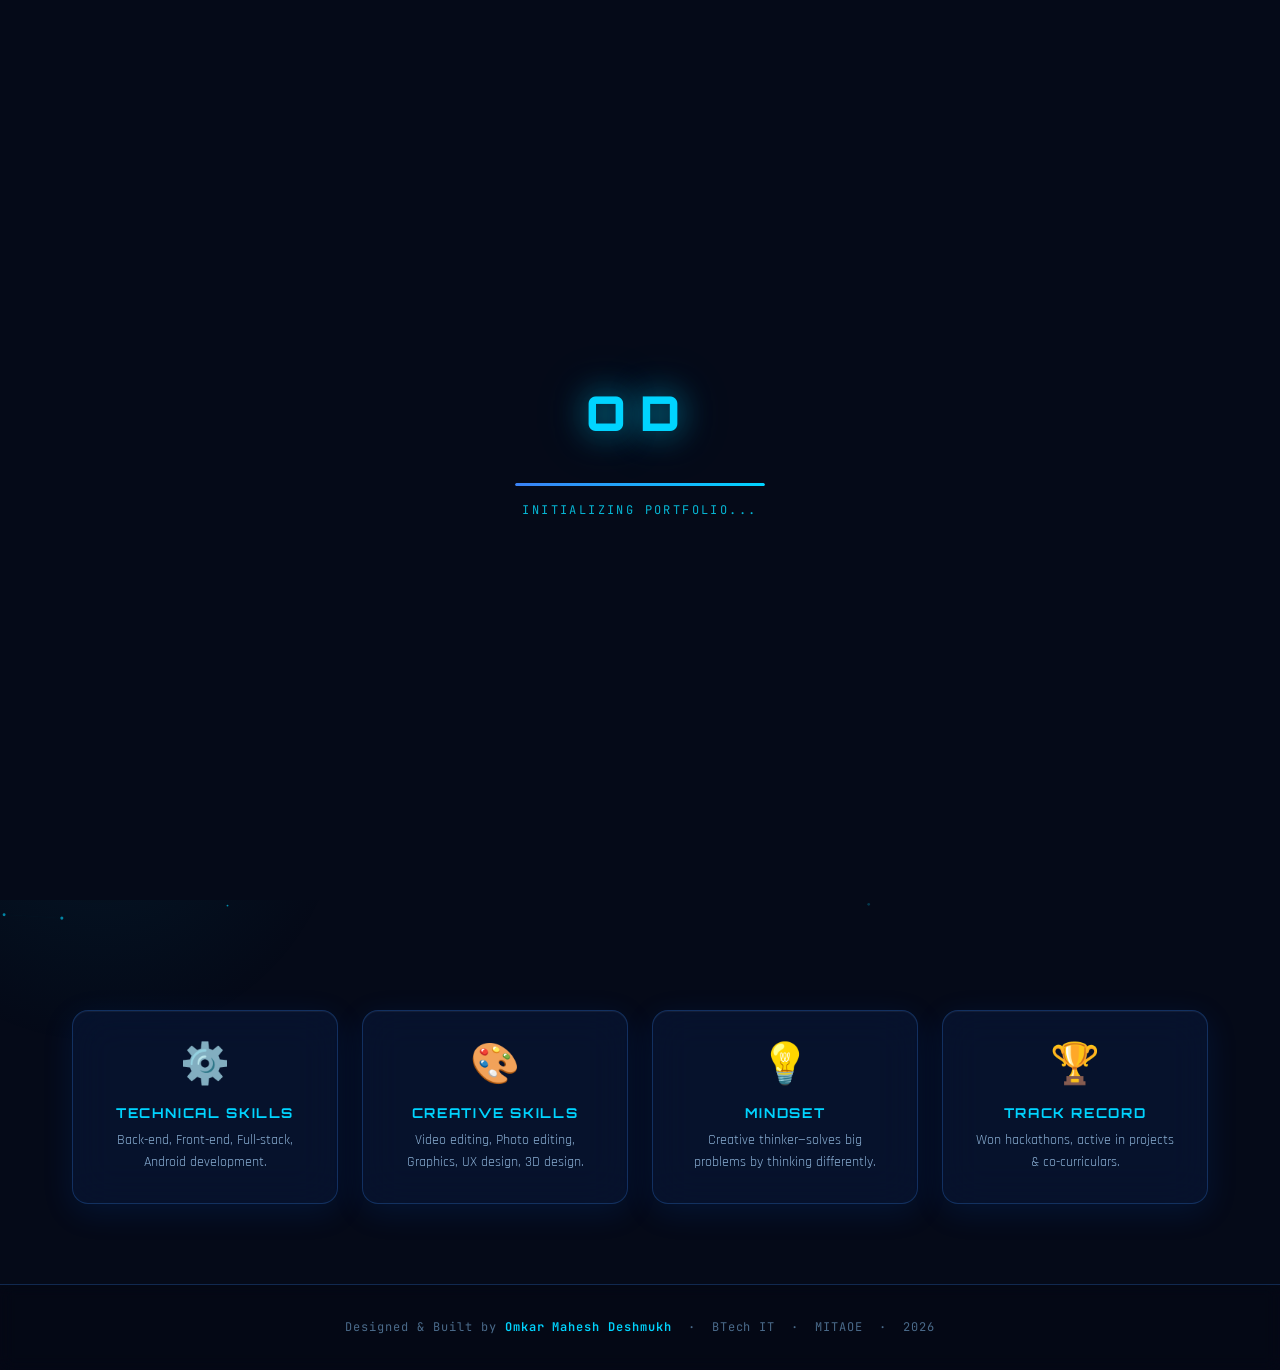
<file: index.html>
<!DOCTYPE html>
<html lang="en">
<head>
  <!--
    — HOME PAGE
    Author: Omkar Mahesh Deshmukh | BTech IT | MITAOE
  -->
  <meta charset="UTF-8" />
  <meta name="viewport" content="width=device-width, initial-scale=1.0" />
  <title>Omkar Deshmukh | Portfolio</title>
  <link rel="stylesheet" href="style.css" />

  <!-- Fonts via Google Fonts CDN -->
  <link rel="preconnect" href="https://fonts.googleapis.com" />
  <link rel="preconnect" href="https://fonts.gstatic.com" crossorigin />
  <link href="https://fonts.googleapis.com/css2?family=Orbitron:wght@400;600;700;900&family=Rajdhani:wght@300;400;500;600;700&family=JetBrains+Mono:wght@300;400;500&display=swap" rel="stylesheet" />

  <style>
    /* Home-specific: particles canvas behind hero */
    #particles-canvas {
      position: absolute;
      inset: 0;
      width: 100%;
      height: 100%;
      z-index: 0;
      pointer-events: none;
    }
    .hero > * { position: relative; z-index: 1; }

    /* Keep footer text readable on mobile and desktop */
    footer p {
      line-height: 1.8;
      padding: 0 1rem;
      text-align: center;
      overflow-wrap: anywhere;
    }
  </style>
</head>
<body>

  <!-- ===== LOADING SCREEN ===== -->
  <div id="loading-screen">
    <div class="loader-logo">OD</div>
    <div class="loader-bar-wrap">
      <div class="loader-bar"></div>
    </div>
    <div class="loader-text">INITIALIZING PORTFOLIO...</div>
  </div>

  <!-- ===== PROGRESS BAR ===== -->
  <div id="progress-bar"></div>

  <!-- ===== BACKGROUND EFFECTS ===== -->
  <div class="bg-grid"></div>
  <div class="bg-glow-1"></div>
  <div class="bg-glow-2"></div>

  <!-- ===== NAVIGATION ===== -->
  <nav>
    <a href="index.html" class="nav-logo">OD.</a>

    <ul class="nav-links">
      <li><a href="index.html" class="active">HOME</a></li>
      <li><a href="about.html">ABOUT</a></li>
      <li><a href="skills.html">SKILLS</a></li>
      <li><a href="projects.html">MY WORKS</a></li>
      <li><a href="achievements.html">AWARDS</a></li>
      <li><a href="contact.html">CONTACT</a></li>
    </ul>

    <button class="theme-toggle" onclick="toggleTheme()" aria-label="Toggle theme">
      <span id="theme-icon">🌙</span>
    </button>

    <!-- Mobile hamburger -->
    <div class="hamburger" id="hamburger" aria-label="Menu">
      <span></span><span></span><span></span>
    </div>
  </nav>

  <!-- Mobile nav menu -->
  <div class="mobile-nav" id="mobile-nav">
    <a href="index.html" class="active">HOME</a>
    <a href="about.html">ABOUT</a>
    <a href="skills.html">SKILLS</a>
    <a href="projects.html">MY WORKS</a>
    <a href="achievements.html">AWARDS & ACHIEVEMENTS</a>
    <a href="contact.html">CONTACT</a>
  </div>

  <!-- ===== MAIN CONTENT ===== -->
  <main>
    <!-- HERO SECTION -->
    <section class="hero">
      <!-- Particle canvas background -->
      <canvas id="particles-canvas"></canvas>

      <!-- Badge -->
      <span class="hero-tag">🎓 SECOND YEAR BTECH — MITAOE</span>

      <!-- Name -->
      <h1 class="hero-name">
        <span class="highlight">Omkar</span> Mahesh<br>Deshmukh
      </h1>

      <!-- Title -->
      <p class="hero-title">Second Year BTech Student<br />Aspiring Developer</p>
      <p class="hero-tagline">// Building tomorrow's tech with creativity and code.</p>

      <!-- 3D Floating PORTFOLIO text -->
      <div class="portfolio-3d" aria-label="Portfolio">
        <div class="portfolio-3d-text" id="portfolio-3d-text">
          <!-- Letters injected by JS below -->
        </div>
        <div style="font-family:var(--font-mono);font-size:0.65rem;color:var(--text-muted);text-align:center;letter-spacing:0.3em;margin-top:0.5rem;">
          ✦ PORTFOLIO ✦
        </div>
      </div>

      <!-- CTA Buttons -->
      <div class="hero-cta">
        <a href="projects.html" class="btn btn-primary">🚀 VIEW PROJECTS</a>
        <a href="contact.html" class="btn btn-outline">📬 GET IN TOUCH</a>
        <a href="about.html" class="btn btn-outline">👤 ABOUT ME</a>
      </div>

      <!-- Stats -->
      <div class="hero-stats">
        <div class="stat-item">
          <span class="stat-number" data-target="7" data-suffix="+">0+</span>
          <span class="stat-label">SKILLS</span>
        </div>
        <div class="stat-item">
          <span class="stat-number" data-target="10" data-suffix="+">0+</span>
          <span class="stat-label">MY WORKS</span>
        </div>
        <div class="stat-item">
          <span class="stat-number" data-target="9" data-suffix="+">0+</span>
          <span class="stat-label">AWARDS & ACHIEVEMENTS</span>
        </div>
        <div class="stat-item">
          <span class="stat-number" data-target="2" data-suffix="nd">2nd</span>
          <span class="stat-label">YEAR</span>
        </div>
      </div>

      <!-- Scroll hint -->
      <div class="scroll-hint">
        <div class="scroll-mouse"></div>
        <span>SCROLL</span>
      </div>
    </section>

    <!-- QUICK INTRO STRIP -->
    <section class="section">
      <div style="display:grid;grid-template-columns:repeat(auto-fit,minmax(220px,1fr));gap:1.5rem;">
        <div class="glass-card reveal delay-1" style="padding:1.8rem;text-align:center;">
          <div style="font-size:2.5rem;margin-bottom:0.8rem;">⚙️</div>
          <h3 style="font-family:var(--font-display);font-size:0.85rem;letter-spacing:0.12em;color:var(--accent-neon);margin-bottom:0.5rem;">TECHNICAL SKILLS</h3>
          <p style="font-size:0.88rem;color:var(--text-secondary);line-height:1.6;">Back-end, Front-end, Full-stack, Android development.</p>
        </div>
        <div class="glass-card reveal delay-2" style="padding:1.8rem;text-align:center;">
          <div style="font-size:2.5rem;margin-bottom:0.8rem;">🎨</div>
          <h3 style="font-family:var(--font-display);font-size:0.85rem;letter-spacing:0.12em;color:var(--accent-neon);margin-bottom:0.5rem;">CREATIVE SKILLS</h3>
          <p style="font-size:0.88rem;color:var(--text-secondary);line-height:1.6;">Video editing, Photo editing, Graphics, UX design, 3D design.</p>
        </div>
        <div class="glass-card reveal delay-3" style="padding:1.8rem;text-align:center;">
          <div style="font-size:2.5rem;margin-bottom:0.8rem;">💡</div>
          <h3 style="font-family:var(--font-display);font-size:0.85rem;letter-spacing:0.12em;color:var(--accent-neon);margin-bottom:0.5rem;">MINDSET</h3>
          <p style="font-size:0.88rem;color:var(--text-secondary);line-height:1.6;">Creative thinker—solves big problems by thinking differently.</p>
        </div>
        <div class="glass-card reveal delay-4" style="padding:1.8rem;text-align:center;">
          <div style="font-size:2.5rem;margin-bottom:0.8rem;">🏆</div>
          <h3 style="font-family:var(--font-display);font-size:0.85rem;letter-spacing:0.12em;color:var(--accent-neon);margin-bottom:0.5rem;">TRACK RECORD</h3>
          <p style="font-size:0.88rem;color:var(--text-secondary);line-height:1.6;">Won hackathons, active in projects & co-curriculars.</p>
        </div>
      </div>
    </section>
  </main>

  <!-- ===== FOOTER ===== -->
  <footer>
    <p>Designed &amp; Built by <span>Omkar Mahesh Deshmukh</span> &nbsp;·&nbsp; BTech IT &nbsp;·&nbsp; MITAOE &nbsp;·&nbsp; 2026</p>
  </footer>

  <!-- ===== SCRIPTS ===== -->
  <script src="script.js"></script>
  <script>
    /* ---- 3D Portfolio Text — Letter inject ---- */
    document.addEventListener('DOMContentLoaded', () => {
      const word = 'PORTFOLIO';
      const container = document.getElementById('portfolio-3d-text');
      if (!container) return;

      // Per-letter animation configs
      const configs = [
        { dur: '2.8s', delay: '0s' },
        { dur: '3.2s', delay: '0.2s' },
        { dur: '2.5s', delay: '0.4s' },
        { dur: '3.5s', delay: '0.1s' },
        { dur: '2.9s', delay: '0.3s' },
        { dur: '3.1s', delay: '0.5s' },
        { dur: '2.7s', delay: '0.15s' },
        { dur: '3.3s', delay: '0.35s' },
        { dur: '2.6s', delay: '0.25s' },
      ];

      word.split('').forEach((ch, i) => {
        const span = document.createElement('span');
        span.className = 'letter';
        span.textContent = ch;
        span.style.setProperty('--dur', configs[i].dur);
        span.style.setProperty('--delay', configs[i].delay);
        span.style.animationDelay = configs[i].delay;
        container.appendChild(span);
      });
    });
  </script>
</body>
</html>
</file>
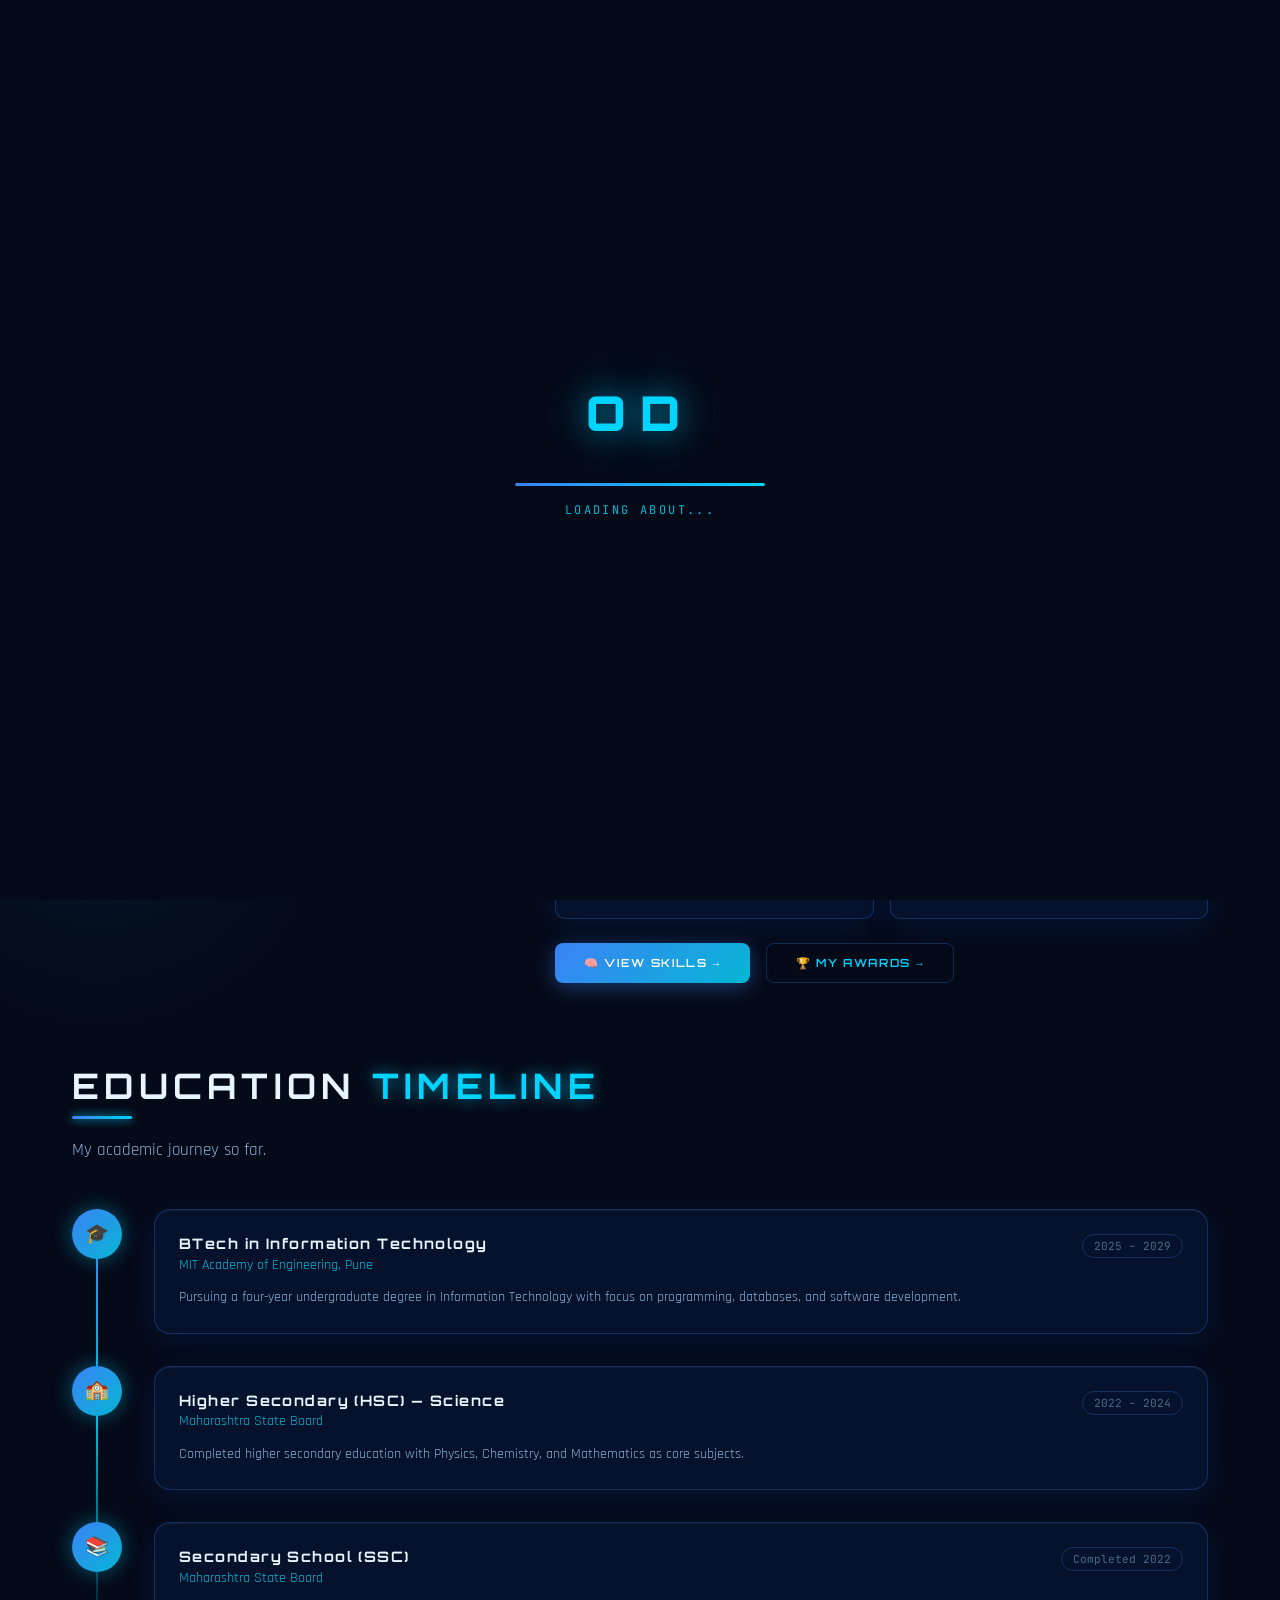
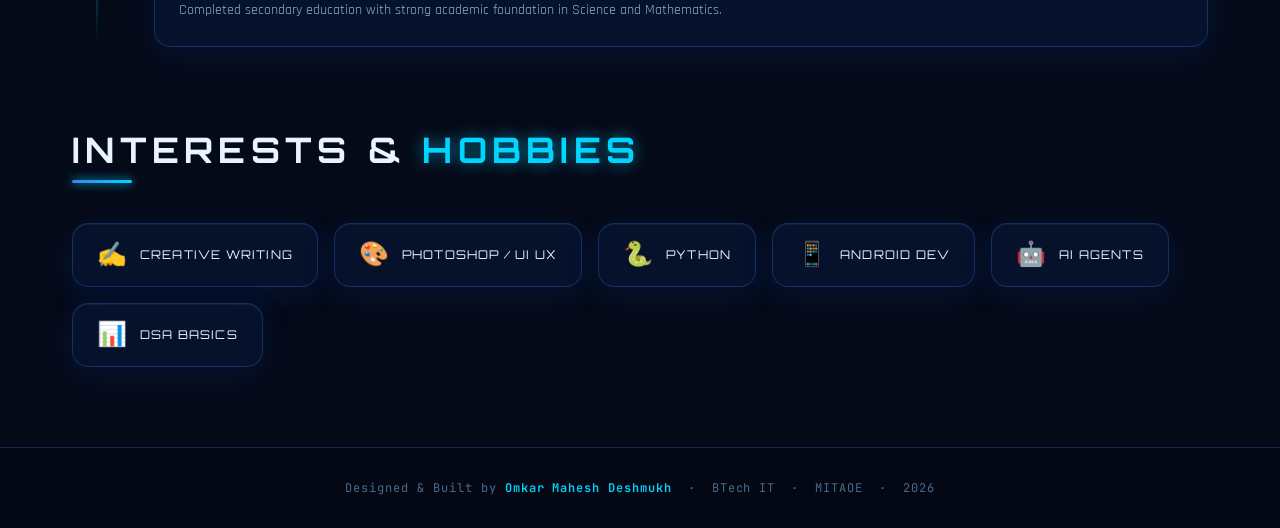
<file: about.html>
<!DOCTYPE html>
<html lang="en">
<head>
  <meta charset="UTF-8" />
  <meta name="viewport" content="width=device-width, initial-scale=1.0" />
  <title>About | Omkar Deshmukh</title>
  <link rel="stylesheet" href="style.css" />
  <link rel="preconnect" href="https://fonts.googleapis.com" />
  <link rel="preconnect" href="https://fonts.gstatic.com" crossorigin />
  <link href="https://fonts.googleapis.com/css2?family=Orbitron:wght@400;600;700;900&family=Rajdhani:wght@300;400;500;600;700&family=JetBrains+Mono:wght@300;400;500&display=swap" rel="stylesheet" />
</head>
<body>

  <!-- LOADING SCREEN -->
  <div id="loading-screen">
    <div class="loader-logo">OD</div>
    <div class="loader-bar-wrap"><div class="loader-bar"></div></div>
    <div class="loader-text">LOADING ABOUT...</div>
  </div>

  <div id="progress-bar"></div>
  <div class="bg-grid"></div>
  <div class="bg-glow-1"></div>
  <div class="bg-glow-2"></div>

  <!-- NAV -->
  <nav>
    <a href="index.html" class="nav-logo">OD.</a>
    <ul class="nav-links">
      <li><a href="index.html">HOME</a></li>
      <li><a href="about.html" class="active">ABOUT</a></li>
      <li><a href="skills.html">SKILLS</a></li>
      <li><a href="projects.html">MY WORKS</a></li>
      <li><a href="achievements.html">AWARDS</a></li>
      <li><a href="contact.html">CONTACT</a></li>
    </ul>
    <button class="theme-toggle" onclick="toggleTheme()" aria-label="Toggle theme">
      <span id="theme-icon">🌙</span>
    </button>
    <div class="hamburger" id="hamburger"><span></span><span></span><span></span></div>
  </nav>

  <div class="mobile-nav" id="mobile-nav">
    <a href="index.html">HOME</a>
    <a href="about.html" class="active">ABOUT</a>
    <a href="skills.html">SKILLS</a>
    <a href="projects.html">MY WORKS</a>
    <a href="achievements.html">AWARDS & ACHIEVEMENTS</a>
    <a href="contact.html">CONTACT</a>
  </div>

  <!-- MAIN -->
  <main>
    <div class="section">

      <!-- Page Header -->
      <div class="reveal" style="margin-bottom:3rem;">
        <h1 class="section-title">ABOUT <span>ME</span></h1>
        <p class="section-subtitle">Get to know the person behind the code.</p>
      </div>

      <!-- About Grid -->
      <div class="about-grid">

        <!-- ── LEFT COLUMN ── -->
        <div class="reveal-left">
          <div class="about-avatar-wrap">

            <img src="profile.jpg" alt="Omkar Deshmukh" class="about-avatar-img" />

            <div class="about-badge">🎓 BTECH IT — SECOND YEAR</div>
            <div class="about-badge" style="margin-top:-0.5rem;">📍 MITAOE, PUNE</div>

            <div style="display:flex;gap:0.7rem;flex-wrap:wrap;justify-content:center;margin-top:0.5rem;">
              <a href="mailto:omkarmaheshdeshmukh@gmail.com" class="btn btn-outline" style="font-size:0.6rem;padding:0.5rem 1rem;">
                📧 EMAIL
              </a>
              <a href="tel:7218559768" class="btn btn-primary" style="font-size:0.6rem;padding:0.5rem 1rem;">
                📞 CALL
              </a>
            </div>

          </div>
        </div>
        <!-- ── END LEFT COLUMN ── -->

        <!-- ── RIGHT COLUMN ── -->
        <div class="about-info reveal-right">

          <div class="glass-card" style="padding:1.8rem;">
            <h3 style="font-family:var(--font-display);font-size:0.8rem;letter-spacing:0.15em;color:var(--accent-neon);margin-bottom:1rem;">// WHO AM I</h3>
            <p class="about-text">
              A <strong>Second-Year B.Tech</strong> student with a polymath mindset, blending technical innovation with creative expression. I work on diverse projects including <strong>Anvaya</strong> (adaptive learning for specially-abled), <strong>MILES</strong> (agentic AI systems), 4D campus digital twin, library management, and Android automations. I'm equally passionate about creative pursuits—video editing, poetry, and design.
            </p>
            <p class="about-text" style="margin-top:1rem;">
              My interests span creative writing, Photoshop/UI/UX design, Python programming, Android development, front-end frameworks, AI agents, and DSA fundamentals. I believe technology should solve real problems while enabling human creativity.
            </p>
          </div>

          <div class="info-grid">
            <div class="glass-card info-item">
              <span class="info-label">FULL NAME</span>
              <span class="info-value">Omkar Mahesh Deshmukh</span>
            </div>
            <div class="glass-card info-item">
              <span class="info-label">DEGREE</span>
              <span class="info-value">BTech (Information Technology)</span>
            </div>
            <div class="glass-card info-item">
              <span class="info-label">COLLEGE</span>
              <span class="info-value">MIT Academy of Engineering</span>
            </div>
            <div class="glass-card info-item">
              <span class="info-label">YEAR</span>
              <span class="info-value">Second Year (SY)</span>
            </div>
            <div class="glass-card info-item">
              <span class="info-label">EMAIL</span>
              <span class="info-value" style="font-size:0.82rem;">omkarmaheshdeshmukh@gmail.com</span>
            </div>
            <div class="glass-card info-item">
              <span class="info-label">PHONE</span>
              <span class="info-value">7218559768</span>
            </div>
          </div>

          <div style="display:flex;gap:1rem;flex-wrap:wrap;">
            <a href="skills.html" class="btn btn-primary">🧠 VIEW SKILLS →</a>
            <a href="achievements.html" class="btn btn-outline">🏆 MY AWARDS →</a>
          </div>

        </div>
        <!-- ── END RIGHT COLUMN ── -->

      </div>
      <!-- end about-grid -->

      <!-- EDUCATION TIMELINE -->
      <div style="margin-top:5rem;">
        <h2 class="section-title reveal">EDUCATION <span>TIMELINE</span></h2>
        <p class="section-subtitle reveal">My academic journey so far.</p>

        <div style="position:relative;margin-top:2rem;">
          <div style="position:absolute;left:24px;top:0;bottom:0;width:2px;background:linear-gradient(180deg,var(--accent-blue),var(--accent-cyan),transparent);border-radius:99px;"></div>

          <div class="reveal delay-1" style="display:flex;gap:2rem;margin-bottom:2rem;position:relative;">
            <div style="width:50px;height:50px;border-radius:50%;background:linear-gradient(135deg,var(--accent-blue),var(--accent-cyan));display:flex;align-items:center;justify-content:center;font-size:1.2rem;flex-shrink:0;box-shadow:0 0 20px rgba(0,212,255,0.4);z-index:1;">🎓</div>
            <div class="glass-card" style="flex:1;padding:1.5rem;">
              <div style="display:flex;justify-content:space-between;align-items:start;flex-wrap:wrap;gap:0.5rem;">
                <div>
                  <h3 style="font-family:var(--font-display);font-size:0.9rem;letter-spacing:0.1em;color:var(--text-primary);">BTech in Information Technology</h3>
                  <p style="font-size:0.85rem;color:var(--accent-cyan);margin-top:0.2rem;">MIT Academy of Engineering, Pune</p>
                </div>
                <span style="font-family:var(--font-mono);font-size:0.7rem;color:var(--text-muted);border:1px solid var(--glass-border);padding:0.25rem 0.7rem;border-radius:99px;">2025 – 2029</span>
              </div>
              <p style="font-size:0.88rem;color:var(--text-secondary);margin-top:0.8rem;line-height:1.6;">Pursuing a four-year undergraduate degree in Information Technology with focus on programming, databases, and software development.</p>
            </div>
          </div>

          <div class="reveal delay-2" style="display:flex;gap:2rem;margin-bottom:2rem;position:relative;">
            <div style="width:50px;height:50px;border-radius:50%;background:linear-gradient(135deg,var(--accent-blue),var(--accent-cyan));display:flex;align-items:center;justify-content:center;font-size:1.2rem;flex-shrink:0;box-shadow:0 0 20px rgba(0,212,255,0.4);z-index:1;">🏫</div>
            <div class="glass-card" style="flex:1;padding:1.5rem;">
              <div style="display:flex;justify-content:space-between;align-items:start;flex-wrap:wrap;gap:0.5rem;">
                <div>
                  <h3 style="font-family:var(--font-display);font-size:0.9rem;letter-spacing:0.1em;color:var(--text-primary);">Higher Secondary (HSC) — Science</h3>
                  <p style="font-size:0.85rem;color:var(--accent-cyan);margin-top:0.2rem;">Maharashtra State Board</p>
                </div>
                <span style="font-family:var(--font-mono);font-size:0.7rem;color:var(--text-muted);border:1px solid var(--glass-border);padding:0.25rem 0.7rem;border-radius:99px;">2022 – 2024</span>
              </div>
              <p style="font-size:0.88rem;color:var(--text-secondary);margin-top:0.8rem;line-height:1.6;">Completed higher secondary education with Physics, Chemistry, and Mathematics as core subjects.</p>
            </div>
          </div>

          <div class="reveal delay-3" style="display:flex;gap:2rem;position:relative;">
            <div style="width:50px;height:50px;border-radius:50%;background:linear-gradient(135deg,var(--accent-blue),var(--accent-cyan));display:flex;align-items:center;justify-content:center;font-size:1.2rem;flex-shrink:0;box-shadow:0 0 20px rgba(0,212,255,0.4);z-index:1;">📚</div>
            <div class="glass-card" style="flex:1;padding:1.5rem;">
              <div style="display:flex;justify-content:space-between;align-items:start;flex-wrap:wrap;gap:0.5rem;">
                <div>
                  <h3 style="font-family:var(--font-display);font-size:0.9rem;letter-spacing:0.1em;color:var(--text-primary);">Secondary School (SSC)</h3>
                  <p style="font-size:0.85rem;color:var(--accent-cyan);margin-top:0.2rem;">Maharashtra State Board</p>
                </div>
                <span style="font-family:var(--font-mono);font-size:0.7rem;color:var(--text-muted);border:1px solid var(--glass-border);padding:0.25rem 0.7rem;border-radius:99px;">Completed 2022</span>
              </div>
              <p style="font-size:0.88rem;color:var(--text-secondary);margin-top:0.8rem;line-height:1.6;">Completed secondary education with strong academic foundation in Science and Mathematics.</p>
            </div>
          </div>

        </div>
      </div>

      <!-- INTERESTS -->
      <div style="margin-top:5rem;">
        <h2 class="section-title reveal">INTERESTS &amp; <span>HOBBIES</span></h2>
        <div style="display:flex;flex-wrap:wrap;gap:1rem;margin-top:2rem;">
          <div class="glass-card reveal delay-1" style="padding:1rem 1.5rem;display:flex;align-items:center;gap:0.8rem;">
            <span style="font-size:1.5rem;">✍️</span>
            <span style="font-family:var(--font-display);font-size:0.75rem;letter-spacing:0.1em;color:var(--text-primary);">CREATIVE WRITING</span>
          </div>
          <div class="glass-card reveal delay-2" style="padding:1rem 1.5rem;display:flex;align-items:center;gap:0.8rem;">
            <span style="font-size:1.5rem;">🎨</span>
            <span style="font-family:var(--font-display);font-size:0.75rem;letter-spacing:0.1em;color:var(--text-primary);">PHOTOSHOP / UI UX</span>
          </div>
          <div class="glass-card reveal delay-3" style="padding:1rem 1.5rem;display:flex;align-items:center;gap:0.8rem;">
            <span style="font-size:1.5rem;">🐍</span>
            <span style="font-family:var(--font-display);font-size:0.75rem;letter-spacing:0.1em;color:var(--text-primary);">PYTHON</span>
          </div>
          <div class="glass-card reveal delay-4" style="padding:1rem 1.5rem;display:flex;align-items:center;gap:0.8rem;">
            <span style="font-size:1.5rem;">📱</span>
            <span style="font-family:var(--font-display);font-size:0.75rem;letter-spacing:0.1em;color:var(--text-primary);">ANDROID DEV</span>
          </div>
          <div class="glass-card reveal delay-5" style="padding:1rem 1.5rem;display:flex;align-items:center;gap:0.8rem;">
            <span style="font-size:1.5rem;">🤖</span>
            <span style="font-family:var(--font-display);font-size:0.75rem;letter-spacing:0.1em;color:var(--text-primary);">AI AGENTS</span>
          </div>
          <div class="glass-card reveal delay-6" style="padding:1rem 1.5rem;display:flex;align-items:center;gap:0.8rem;">
            <span style="font-size:1.5rem;">📊</span>
            <span style="font-family:var(--font-display);font-size:0.75rem;letter-spacing:0.1em;color:var(--text-primary);">DSA BASICS</span>
          </div>
        </div>
      </div>

    </div>
  </main>

  <footer>
    <p>Designed &amp; Built by <span>Omkar Mahesh Deshmukh</span> &nbsp;·&nbsp; BTech IT &nbsp;·&nbsp; MITAOE &nbsp;·&nbsp; 2026</p>
  </footer>

  <script src="script.js"></script>
</body>
  </html>
</file>
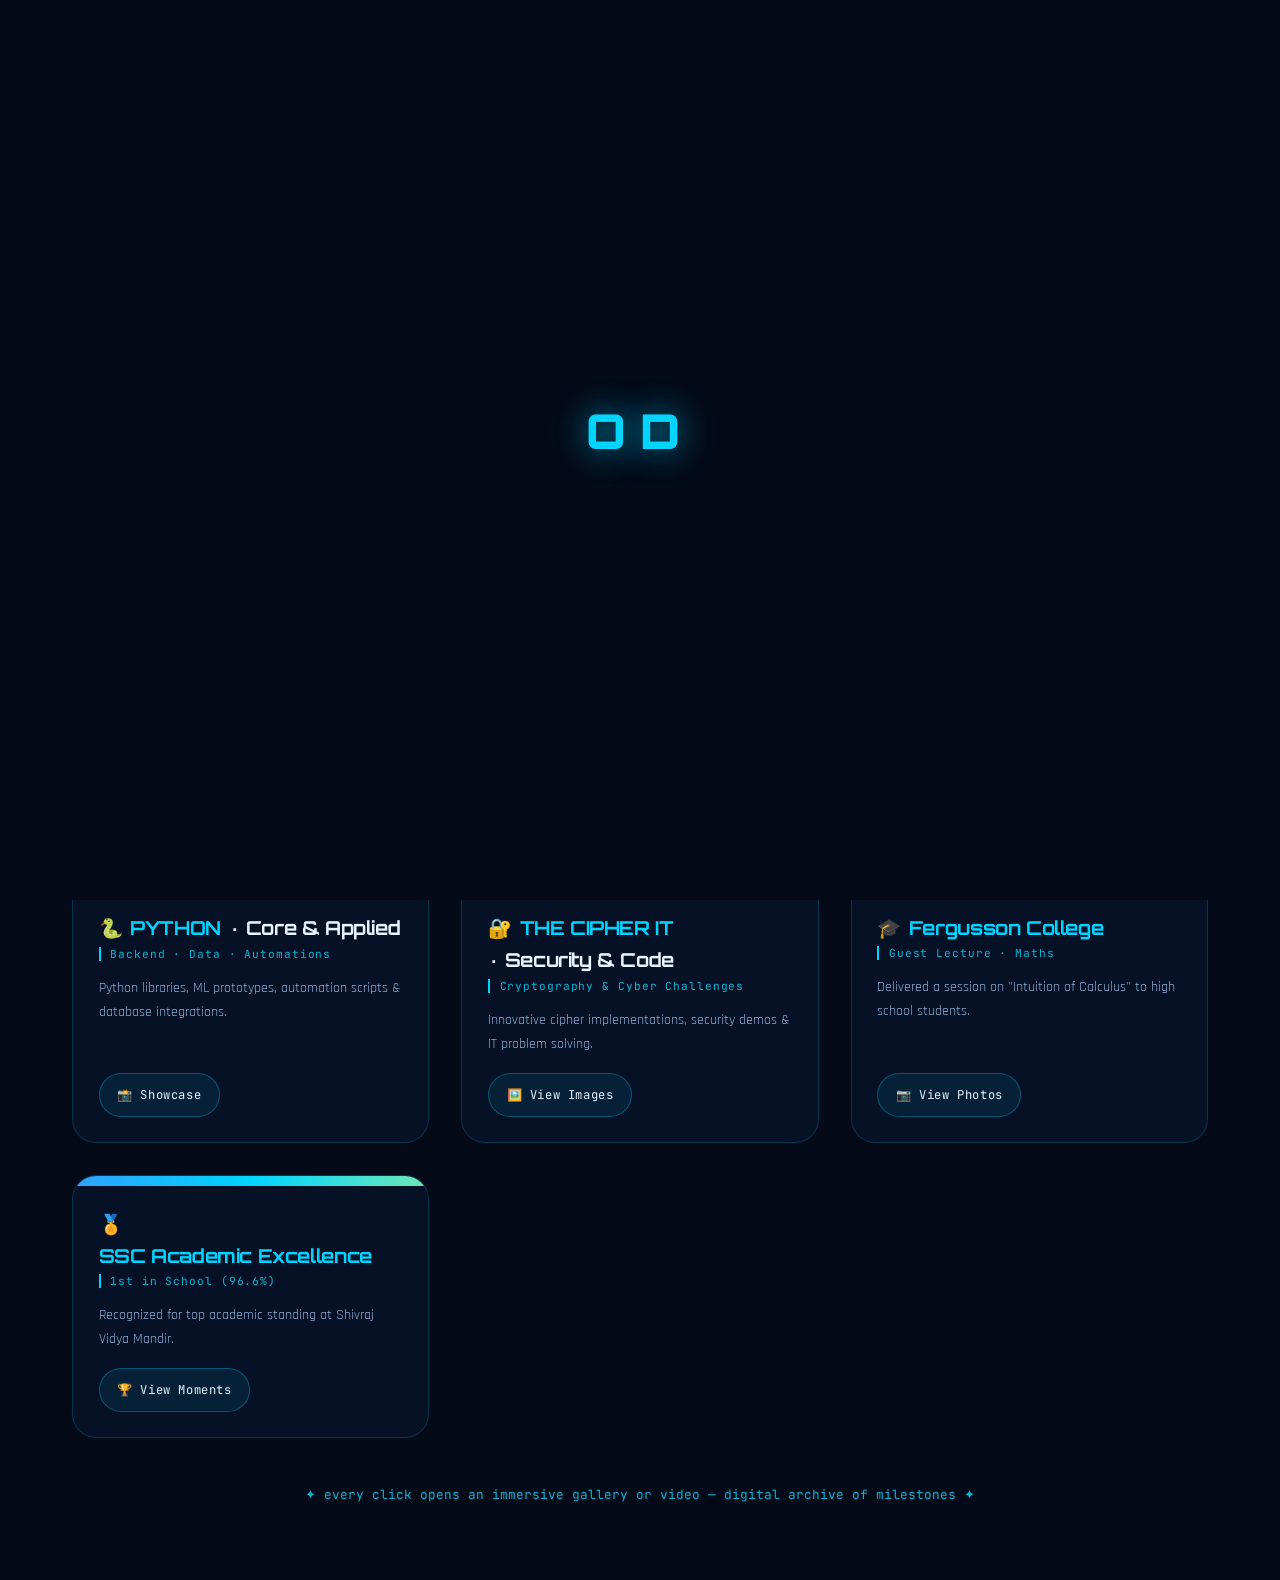
<file: achievements.html>
<!DOCTYPE html>
<html lang="en">
<head>
  <meta charset="UTF-8" />
  <meta name="viewport" content="width=device-width, initial-scale=1.0, user-scalable=yes" />
  <title>Awards & Achievements | Omkar Deshmukh</title>
  <link rel="stylesheet" href="style.css" />
  <link rel="preconnect" href="https://fonts.googleapis.com" />
  <link rel="preconnect" href="https://fonts.gstatic.com" crossorigin />
  <link href="https://fonts.googleapis.com/css2?family=Orbitron:wght@400;600;700;900&family=Rajdhani:wght@300;400;500;600;700&family=JetBrains+Mono:wght@300;400;500&display=swap" rel="stylesheet" />
  <style>
    .section-subtitle { margin-top: 0.5rem; color: var(--text-secondary); }
    .section-subtitle-accent {
      font-family: var(--font-mono);
      font-size: 0.8rem;
      color: var(--accent-cyan);
    }

    .awards-showcase {
      display: grid;
      grid-template-columns: repeat(auto-fit, minmax(320px, 1fr));
      gap: 2rem;
      margin-top: 1.5rem;
    }

    .award-card {
      background: rgba(10, 24, 52, 0.55);
      border: 1px solid rgba(0,212,255,0.18);
      border-radius: 24px;
      backdrop-filter: blur(18px);
      -webkit-backdrop-filter: blur(18px);
      overflow: hidden;
      display: flex;
      flex-direction: column;
      transition: transform 0.25s ease, box-shadow 0.3s ease;
    }
    body.light-mode .award-card {
      background: rgba(255,255,255,0.75);
      border-color: rgba(0,112,204,0.2);
      box-shadow: 0 4px 20px rgba(0,80,180,0.07);
    }
    .award-card:hover { transform: translateY(-6px); box-shadow: 0 24px 50px rgba(0,0,0,0.25), 0 0 0 1px rgba(0,212,255,0.2); }

    .award-badge { height: 10px; background: linear-gradient(90deg, #2ea1ff, #00d4ff, #6ee7b7); }

    .award-content { padding: 1.6rem; display: flex; flex-direction: column; flex: 1; }

    .award-title {
      font-family: var(--font-display);
      font-size: 1.2rem;
      font-weight: 700;
      letter-spacing: -0.02em;
      display: flex; flex-wrap: wrap; gap: 0.5rem; align-items: center;
      color: var(--text-primary);
      margin-bottom: 0.4rem;
    }
    .award-title span { color: var(--accent-neon); }
    body.light-mode .award-title { color: #0a1628; }
    body.light-mode .award-title span { color: #0055cc; }

    .award-meta {
      font-family: var(--font-mono);
      font-size: 0.7rem; letter-spacing: 0.08em;
      color: var(--accent-cyan);
      border-left: 2px solid var(--accent-neon);
      padding-left: 0.6rem;
      margin-bottom: 1rem;
    }
    body.light-mode .award-meta { color: #006acc; border-color: #0070cc; }

    .award-desc { color: var(--text-secondary); line-height: 1.65; font-size: 0.9rem; flex: 1; margin-bottom: 1rem; }
    body.light-mode .award-desc { color: #2a4a7a; }

    .award-actions { display: flex; flex-wrap: wrap; gap: 0.75rem; margin-top: auto; }

    .award-btn {
      display: inline-flex; align-items: center; gap: 0.4rem;
      padding: 0.6rem 1.1rem;
      border-radius: 999px;
      border: 1px solid rgba(0,212,255,0.3);
      background: rgba(0,212,255,0.08);
      color: var(--text-primary);
      font-family: var(--font-mono);
      font-size: 0.76rem; letter-spacing: 0.05em;
      text-decoration: none; cursor: pointer;
      transition: background 0.2s, border-color 0.2s, color 0.2s, transform 0.15s;
      min-height: 44px;
      -webkit-tap-highlight-color: transparent;
    }
    .award-btn:hover, .award-btn:active {
      background: rgba(0,212,255,0.18);
      border-color: var(--accent-neon);
      color: var(--accent-neon);
      transform: translateY(-1px);
    }

    /* ---- MODAL REPAIRS ---- */
    .modal-overlay {
      position: fixed; inset: 0;
      background: rgba(0,0,0,0.92);
      backdrop-filter: blur(20px);
      -webkit-backdrop-filter: blur(20px);
      display: flex; align-items: center; justify-content: center;
      opacity: 0; visibility: hidden;
      transition: opacity 0.3s ease, visibility 0.3s ease;
      z-index: 99999;
      padding: 1.5rem;
    }
    .modal-overlay.active { opacity: 1; visibility: visible; }

    .modal-container {
      width: min(900px, 100%);
      max-height: 85vh;
      background: #050c1c;
      border: 1px solid var(--glass-border);
      border-radius: 24px;
      overflow: hidden;
      display: flex; flex-direction: column;
      position: relative;
    }

    .modal-header {
      display: flex; align-items: center; justify-content: space-between;
      padding: 1.2rem 1.5rem;
      border-bottom: 1px solid rgba(0,212,255,0.15);
      background: rgba(10, 24, 52, 0.8);
    }

    .modal-close {
      width: 44px; height: 44px; border-radius: 12px;
      background: rgba(255, 50, 50, 0.1);
      border: 1px solid rgba(255, 50, 50, 0.2);
      color: #ff4d4d;
      font-size: 1.4rem; cursor: pointer;
      display: flex; align-items: center; justify-content: center;
      transition: all 0.2s;
    }
    .modal-close:hover { background: rgba(255, 50, 50, 0.2); transform: scale(1.05); }

    .modal-body { padding: 1.5rem; overflow-y: auto; flex: 1; }

    /* ---- GALLERY SYSTEM (SCROLL SNAP) ---- */
    .gallery-wrapper { position: relative; width: 100%; }

    .gallery-strip {
      display: flex; gap: 1.2rem;
      overflow-x: auto;
      scroll-snap-type: x mandatory;
      padding-bottom: 1rem;
      scrollbar-width: none;
      -ms-overflow-style: none;
      -webkit-overflow-scrolling: touch;
    }
    .gallery-strip::-webkit-scrollbar { display: none; }

    .gallery-strip img {
      scroll-snap-align: center;
      flex-shrink: 0;
      width: 100%;
      max-width: 600px;
      aspect-ratio: 16 / 10;
      object-fit: cover;
      border-radius: 16px;
      border: 1px solid rgba(255,255,255,0.1);
      box-shadow: 0 12px 40px rgba(0,0,0,0.5);
    }

    .gallery-nav { display: flex; align-items: center; justify-content: center; gap: 2rem; margin-top: 1.5rem; }

    .gallery-nav-btn {
      width: 50px; height: 50px; border-radius: 50%;
      border: 2px solid var(--accent-neon);
      background: rgba(0, 212, 255, 0.1);
      color: var(--accent-neon);
      font-size: 1.4rem; cursor: pointer;
      display: flex; align-items: center; justify-content: center;
      transition: 0.3s;
      min-width: 50px;
      flex-shrink: 0;
      -webkit-tap-highlight-color: transparent;
      user-select: none;
    }
    .gallery-nav-btn:hover, .gallery-nav-btn:active { background: var(--accent-neon); color: #000; box-shadow: 0 0 20px var(--accent-glow); transform: scale(1.1); }

    .gallery-dot { width: 10px; height: 10px; border-radius: 50%; background: rgba(0,212,255,0.2); transition: 0.3s; cursor: pointer; }
    .gallery-dot.active { background: var(--accent-neon); transform: scale(1.4); }

    .video-wrapper {
      position: relative;
      padding-bottom: 56.25%;
      height: 0;
      border-radius: 16px;
      overflow: hidden;
    }

    .video-wrapper iframe {
      position: absolute;
      top: 0;
      left: 0;
      width: 100%;
      height: 100%;
      border-radius: 16px;
    }

    .gallery-empty {
      padding: 2rem;
      text-align: center;
      color: var(--text-muted);
    }

    /* MOBILE ADJUSTMENTS */
    @media (max-width: 768px) {
      .modal-container { height: 90vh; max-height: 90vh; border-radius: 24px 24px 0 0; position: fixed; bottom: 0; }
      .gallery-strip img { max-width: 100%; }
      .awards-showcase { grid-template-columns: 1fr; }
    }
  </style>
</head>
<body>
  <div id="loading-screen"><div class="loader-logo">OD</div></div>
  <div id="progress-bar"></div>
  <div class="bg-grid"></div>

  <nav>
    <a href="index.html" class="nav-logo">OD.</a>
    <ul class="nav-links">
      <li><a href="index.html">HOME</a></li>
      <li><a href="about.html">ABOUT</a></li>
      <li><a href="skills.html">SKILLS</a></li>
      <li><a href="projects.html">MY WORKS</a></li>
      <li><a href="achievements.html" class="active">AWARDS</a></li>
      <li><a href="contact.html">CONTACT</a></li>
    </ul>
    <button class="theme-toggle" onclick="toggleTheme()"><span id="theme-icon">🌙</span></button>
    <div class="hamburger" id="hamburger"><span></span><span></span><span></span></div>
  </nav>

  <div class="mobile-nav" id="mobile-nav">
    <a href="index.html">HOME</a>
    <a href="about.html">ABOUT</a>
    <a href="achievements.html" class="active">AWARDS</a>
  </div>

  <main>
    <section class="section">
      <div class="reveal">
        <h1 class="section-title">AWARDS & <span>ACHIEVEMENTS</span></h1>
        <p class="section-subtitle">A professional chronicle of hackathons and academic milestones.</p>
      </div>

      <div class="awards-showcase">
        <article class="award-card reveal">
          <div class="award-badge"></div>
          <div class="award-content">
            <div class="award-title">🥇 1st Prize · <span>DATATHON</span></div>
            <div class="award-meta">ANVAYA · Adaptive AI</div>
            <p class="award-desc">Winner of the intercollege Datathon for accessibility-focused AI innovation.</p>
            <div class="award-actions">
              <button class="award-btn" onclick="openVideoModal('https://www.youtube.com/embed/lVxcvGfNdZk')">🎬 Watch Pitch</button>
            </div>
          </div>
        </article>

        <article class="award-card reveal">
          <div class="award-badge"></div>
          <div class="award-content">
            <div class="award-title">🏆 1st Runner Up · <span>GDSC NIRMAAN</span></div>
            <div class="award-meta">Hackathon · Project Gallery</div>
            <p class="award-desc">Awarded 2nd place for an innovative full-stack contribution at GDSC Nirmaan.</p>
            <div class="award-actions">
              <button class="award-btn" onclick="openGallery('nirmaan')">🖼️ View Gallery</button>
            </div>
          </div>
        </article>

        <article class="award-card reveal">
          <div class="award-badge"></div>
          <div class="award-content">
            <div class="award-title">🤖 <span>VELORA</span> · Agentic AI</div>
            <div class="award-meta">Research Showcase · Multi-agent Systems</div>
            <p class="award-desc">Exploration of agentic AI frameworks and autonomous decision-making systems.</p>
            <div class="award-actions">
              <button class="award-btn" onclick="openGallery('velora')">🖼️ View Gallery</button>
            </div>
          </div>
        </article>

        <article class="award-card reveal">
          <div class="award-badge"></div>
          <div class="award-content">
            <div class="award-title">🧠 <span>CLAUDE AI</span> · Experimental Suite</div>
            <div class="award-meta">Prompt Engineering & AI Orchestration</div>
            <p class="award-desc">Advanced AI experiments, chain-of-thought systems & multimodal exploration.</p>
            <div class="award-actions">
              <button class="award-btn" onclick="openGallery('claude')">🖼️ Explore Gallery</button>
            </div>
          </div>
        </article>

        <article class="award-card reveal">
          <div class="award-badge"></div>
          <div class="award-content">
            <div class="award-title">🌐 <span>AI IN ACTION</span> · Campus 4D</div>
            <div class="award-meta">Immersive Digital Twin · Temporal AI</div>
            <p class="award-desc">Interactive 4D campus visualization with smart navigation & room booking engine.</p>
            <div class="award-actions">
              <a href="https://campus4-d.vercel.app" target="_blank" rel="noopener noreferrer" class="award-btn">🚀 Launch Demo</a>
            </div>
          </div>
        </article>

        <article class="award-card reveal">
          <div class="award-badge"></div>
          <div class="award-content">
            <div class="award-title">📄 <span>INNOVENTURE</span> · AutobizAI</div>
            <div class="award-meta">SME Management Platform</div>
            <p class="award-desc">AI-driven enterprise solution for SMEs, intelligent workflow automation & predictive insights.</p>
            <div class="award-actions">
              <a href="assets/awards/innoventure.pdf" target="_blank" class="award-btn">📑 View Report</a>
            </div>
          </div>
        </article>

        <article class="award-card reveal">
          <div class="award-badge"></div>
          <div class="award-content">
            <div class="award-title">🐍 <span>PYTHON</span> · Core & Applied</div>
            <div class="award-meta">Backend · Data · Automations</div>
            <p class="award-desc">Python libraries, ML prototypes, automation scripts & database integrations.</p>
            <div class="award-actions">
              <button class="award-btn" onclick="openGallery('python')">📸 Showcase</button>
            </div>
          </div>
        </article>

        <article class="award-card reveal">
          <div class="award-badge"></div>
          <div class="award-content">
            <div class="award-title">🔐 <span>THE CIPHER IT</span> · Security & Code</div>
            <div class="award-meta">Cryptography & Cyber Challenges</div>
            <p class="award-desc">Innovative cipher implementations, security demos & IT problem solving.</p>
            <div class="award-actions">
              <button class="award-btn" onclick="openGallery('cipher')">🖼️ View Images</button>
            </div>
          </div>
        </article>

        <article class="award-card reveal">
          <div class="award-badge"></div>
          <div class="award-content">
            <div class="award-title">🎓 <span>Fergusson College</span></div>
            <div class="award-meta">Guest Lecture · Maths</div>
            <p class="award-desc">Delivered a session on "Intuition of Calculus" to high school students.</p>
            <div class="award-actions">
              <button class="award-btn" onclick="openGallery('fc')">📷 View Photos</button>
            </div>
          </div>
        </article>

        <article class="award-card reveal">
          <div class="award-badge"></div>
          <div class="award-content">
            <div class="award-title">🏅 <span>SSC Academic Excellence</span></div>
            <div class="award-meta">1st in School (96.6%)</div>
            <p class="award-desc">Recognized for top academic standing at Shivraj Vidya Mandir.</p>
            <div class="award-actions">
              <button class="award-btn" onclick="openGallery('ssc')">🏆 View Moments</button>
            </div>
          </div>
        </article>
      </div>

      <div class="reveal" style="margin-top: 3rem; text-align: center;">
        <p class="section-subtitle-accent">✦ every click opens an immersive gallery or video — digital archive of milestones ✦</p>
      </div>
    </section>
  </main>

  <div id="galleryModal" class="modal-overlay">
    <div class="modal-container">
      <div class="modal-header">
        <h3 id="modalTitle" style="color: var(--accent-neon); font-family: var(--font-display); font-size: 0.9rem;">GALLERY</h3>
        <button class="modal-close" onclick="closeModal()">&#x2715;</button>
      </div>
      <div id="modalBody" class="modal-body"></div>
    </div>
  </div>

  <script src="script.js"></script>
  <script>
    const gallerySets = {
      nirmaan: { title: 'GDSC Nirmaan', images: ['assets/awards/nirmaan (1).jpg','assets/awards/nirmaan (2).jpg','assets/awards/nirmaan (3).jpg','assets/awards/nirmaan (4).jpg','assets/awards/nirmaan (5).jpg'] },
      velora: { title: 'Velora · Agentic AI', images: ['assets/awards/velora (1).jpg','assets/awards/velora (2).jpg','assets/awards/velora (3).jpg'] },
      claude: { title: 'Claude AI · Experimental Suite', images: ['assets/awards/Claude(1).jpg','assets/awards/Claude(2).jpg','assets/awards/Claude(3).jpg','assets/awards/Claude(4).jpg'] },
      python: { title: 'Python · Core & Applied', images: ['assets/awards/python(1).jpg','assets/awards/python(2).jpg'] },
      cipher: { title: 'The Cipher IT · Security & Code', images: ['assets/awards/it1.jpg','assets/awards/it2.jpg'] },
      fc: { title: 'Fergusson College Guest Lecture', images: ['assets/awards/fc (1).jpg','assets/awards/fc (2).jpg','assets/awards/fc (3).jpg'] },
      ssc: { title: 'SSC Academic Honour', images: ['assets/awards/ssc (1).jpg','assets/awards/ssc (2).jpg','assets/awards/ssc (3).jpg'] }
    };

    const modal = document.getElementById('galleryModal');
    const modalTitle = document.getElementById('modalTitle');
    const modalBody = document.getElementById('modalBody');

    function openGallery(key) {
      const set = gallerySets[key];
      if(!set) return;
      
      modalTitle.textContent = set.title;
      modalBody.innerHTML = `
        <div class="gallery-wrapper">
          <div class="gallery-strip" id="activeStrip">
            ${set.images.map(img => `<img src="${img}" alt="award" loading="lazy" onerror="this.style.opacity='0.5'; this.style.border='1px solid red';">`).join('')}
          </div>
          <div class="gallery-nav">
            <button class="gallery-nav-btn" id="galleryPrev" onclick="moveGallery(-1)">&#8592;</button>
            <div id="galleryDots" style="display:flex; gap:8px;">
               ${set.images.map((_, i) => `<div class="gallery-dot ${i===0?'active':''}" onclick="goToImage(${i})"></div>`).join('')}
            </div>
            <button class="gallery-nav-btn" id="galleryNext" onclick="moveGallery(1)">&#8594;</button>
          </div>
        </div>
      `;
      
      // Add scroll listener for dots
      const strip = document.getElementById('activeStrip');
      strip.addEventListener('scroll', updateDots);
      
      // Add keyboard navigation
      galleryKeyListener = (e) => {
        if(e.key === 'ArrowLeft') moveGallery(-1);
        if(e.key === 'ArrowRight') moveGallery(1);
      };
      document.addEventListener('keydown', galleryKeyListener);
      
      modal.classList.add('active');
      document.body.style.overflow = 'hidden';
    }

    let galleryKeyListener = null;

    function goToImage(index) {
      const strip = document.getElementById('activeStrip');
      const images = strip.querySelectorAll('img');
      if(!images.length) return;
      const imageWidth = images[0].offsetWidth + 12;
      strip.scrollTo({ left: index * imageWidth, behavior: 'smooth' });
      updateDots();
    }

    function moveGallery(dir) {
      const strip = document.getElementById('activeStrip');
      const images = strip.querySelectorAll('img');
      if(!images.length) return;
      
      // Calculate current image index
      const imageWidth = images[0].offsetWidth + 12; // account for gap
      let currentIndex = Math.round(strip.scrollLeft / imageWidth);
      
      // Calculate next index
      let nextIndex = currentIndex + dir;
      nextIndex = Math.max(0, Math.min(nextIndex, images.length - 1));
      
      // Scroll to next image
      strip.scrollTo({
        left: nextIndex * imageWidth,
        behavior: 'smooth'
      });
      
      updateDots();
    }

    function updateDots() {
      const strip = document.getElementById('activeStrip');
      const dots = document.querySelectorAll('.gallery-dot');
      const index = Math.round(strip.scrollLeft / strip.clientWidth);
      dots.forEach((dot, i) => dot.classList.toggle('active', i === index));
    }

    function openVideoModal(url) {
      modalTitle.textContent = 'Project Presentation';
      modalBody.innerHTML = `
        <div class="video-wrapper">
          <iframe src="${url}" title="YouTube video player" frameborder="0" allow="accelerometer; autoplay; clipboard-write; encrypted-media; gyroscope; picture-in-picture; web-share" referrerpolicy="strict-origin-when-cross-origin" allowfullscreen></iframe>
        </div>`;
      modal.classList.add('active');
      document.body.style.overflow = 'hidden';
    }

    function closeModal() {
      modal.classList.remove('active');
      document.body.style.overflow = '';
      modalBody.innerHTML = '';
      
      // Remove gallery keyboard navigation
      if(galleryKeyListener) {
        document.removeEventListener('keydown', galleryKeyListener);
        galleryKeyListener = null;
      }
    }

    // Close on background click
    modal.addEventListener('click', (e) => {
      if(e.target === modal) closeModal();
    });

    // Close on ESC key
    document.addEventListener('keydown', (e) => {
      if(e.key === 'Escape' && modal.classList.contains('active')) {
        closeModal();
      }
    });
  </script>
</body>
</html>
</file>
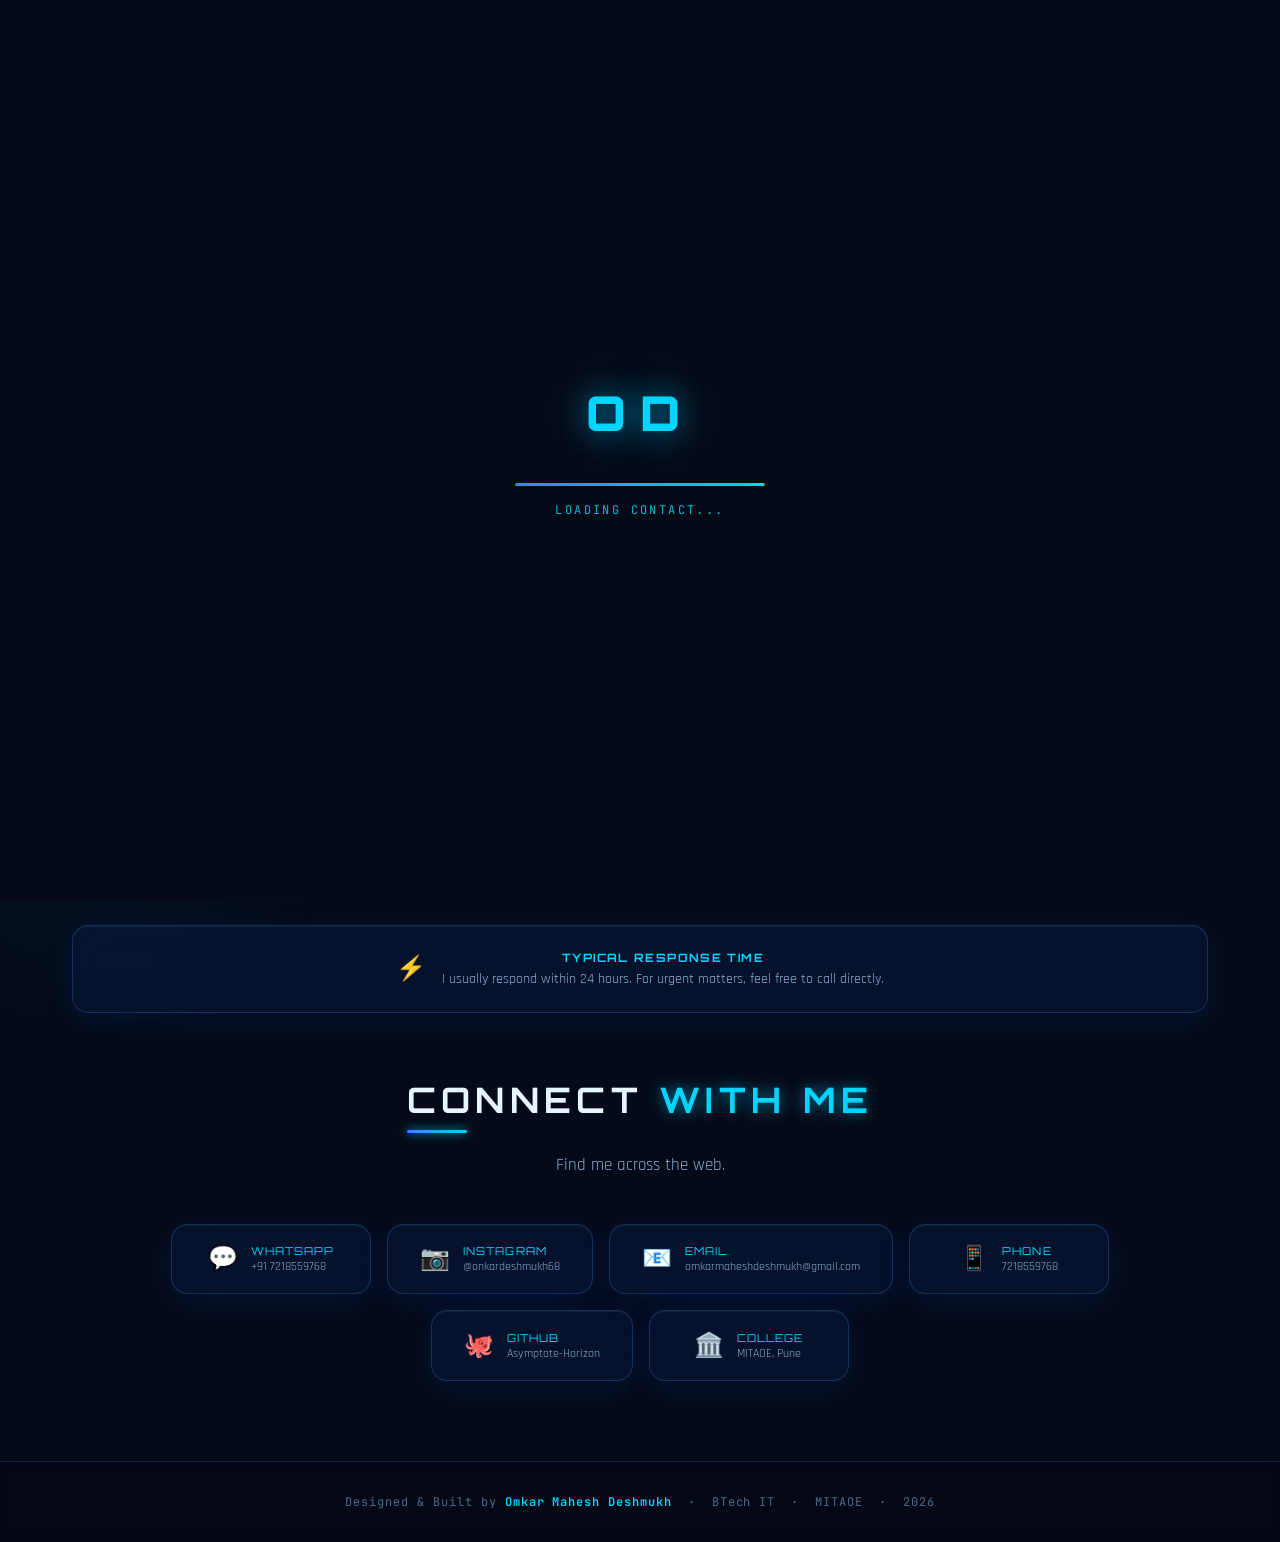
<file: contact.html>
<!DOCTYPE html>
<html lang="en">
<head>
  <!--
    AYUSH NAVALE PORTFOLIO — CONTACT PAGE
    Author: Omkar Mahesh Deshmukh | BTech IT | MITAOE
  -->
  <meta charset="UTF-8" />
  <meta name="viewport" content="width=device-width, initial-scale=1.0" />
  <title>Contact | Omkar Deshmukh</title>
  <link rel="stylesheet" href="style.css" />
  <link rel="preconnect" href="https://fonts.googleapis.com" />
  <link rel="preconnect" href="https://fonts.gstatic.com" crossorigin />
  <link href="https://fonts.googleapis.com/css2?family=Orbitron:wght@400;600;700;900&family=Rajdhani:wght@300;400;500;600;700&family=JetBrains+Mono:wght@300;400;500&display=swap" rel="stylesheet" />
</head>
<body>

  <!-- ===== LOADING SCREEN ===== -->
  <div id="loading-screen">
    <div class="loader-logo">OD</div>
    <div class="loader-bar-wrap"><div class="loader-bar"></div></div>
    <div class="loader-text">LOADING CONTACT...</div>
  </div>

  <div id="progress-bar"></div>
  <div class="bg-grid"></div>
  <div class="bg-glow-1"></div>
  <div class="bg-glow-2"></div>

  <!-- ===== NAV ===== -->
  <nav>
    <a href="index.html" class="nav-logo">OD.</a>
    <ul class="nav-links">
      <li><a href="index.html">HOME</a></li>
      <li><a href="about.html">ABOUT</a></li>
      <li><a href="skills.html">SKILLS</a></li>
      <li><a href="projects.html">MY WORKS</a></li>
      <li><a href="achievements.html">AWARDS</a></li>
      <li><a href="contact.html" class="active">CONTACT</a></li>
    </ul>
    <button class="theme-toggle" onclick="toggleTheme()" aria-label="Toggle theme">
      <span id="theme-icon">🌙</span>
    </button>
    <div class="hamburger" id="hamburger"><span></span><span></span><span></span></div>
  </nav>

  <div class="mobile-nav" id="mobile-nav">
    <a href="index.html">HOME</a>
    <a href="about.html">ABOUT</a>
    <a href="skills.html">SKILLS</a>
    <a href="projects.html">MY WORKS</a>
    <a href="achievements.html">AWARDS & ACHIEVEMENTS</a>
    <a href="contact.html" class="active">CONTACT</a>
  </div>

  <!-- ===== MAIN ===== -->
  <main>
    <div class="section">

      <!-- Header -->
      <div class="reveal" style="margin-bottom:3rem;">
        <h1 class="section-title">GET IN <span>TOUCH</span></h1>
        <p class="section-subtitle">Have a project in mind or want to connect? Reach out!</p>
      </div>

      <!-- Contact Grid -->
      <div class="contact-grid">

        <!-- LEFT: Contact Info -->
        <div class="contact-info">

          <!-- Availability badge -->
          <div class="glass-card reveal" style="padding:1.5rem;display:flex;align-items:center;gap:1rem;">
            <div style="width:12px;height:12px;border-radius:50%;background:#22c55e;box-shadow:0 0 10px rgba(34,197,94,0.7);flex-shrink:0;animation:pulse-green 2s ease-in-out infinite;"></div>
            <div>
              <div style="font-family:var(--font-display);font-size:0.72rem;letter-spacing:0.12em;color:#22c55e;">AVAILABLE FOR OPPORTUNITIES</div>
              <div style="font-size:0.8rem;color:var(--text-muted);margin-top:0.2rem;">Open to internships & collaborations</div>
            </div>
          </div>

          <!-- Email -->
          <div class="glass-card contact-item reveal delay-1">
            <div class="contact-icon">📧</div>
            <div>
              <span class="contact-label">EMAIL ADDRESS</span>
              <div class="contact-value">
                <a href="mailto:omkarmaheshdeshmukh@gmail.com">omkarmaheshdeshmukh@gmail.com</a>
              </div>
            </div>
          </div>

          <!-- Phone -->
          <div class="glass-card contact-item reveal delay-2">
            <div class="contact-icon">📱</div>
            <div>
              <span class="contact-label">PHONE NUMBER</span>
              <div class="contact-value">
                <a href="tel:+917218559768">7218559768</a>
              </div>
            </div>
          </div>

          <!-- Location -->
          <div class="glass-card contact-item reveal delay-3">
            <div class="contact-icon">📍</div>
            <div>
              <span class="contact-label">LOCATION</span>
              <div class="contact-value">Pune, Maharashtra, India</div>
            </div>
          </div>

          <!-- College -->
          <div class="glass-card contact-item reveal delay-4">
            <div class="contact-icon">🎓</div>
            <div>
              <span class="contact-label">INSTITUTION</span>
              <div class="contact-value">MIT Academy of Engineering (MITAOE)</div>
            </div>
          </div>

          <!-- Quick action buttons -->
          <div class="reveal delay-5" style="display:flex;gap:0.8rem;flex-wrap:wrap;">
            <a href="mailto:omkarmaheshdeshmukh@gmail.com" class="btn btn-primary" style="flex:1;justify-content:center;">
              📧 SEND EMAIL
            </a>
            <a href="tel:+917218559768" class="btn btn-outline" style="flex:1;justify-content:center;">
              📞 CALL NOW
            </a>
          </div>

        </div>

        <!-- RIGHT: Contact Form -->
        <div class="glass-card contact-form reveal-right" id="contact-form-card">
          <h3 style="font-family:var(--font-display);font-size:0.82rem;letter-spacing:0.15em;color:var(--accent-neon);margin-bottom:1.5rem;">// SEND A MESSAGE</h3>

          <form id="contact-form" novalidate>

            <!-- Name + Email row -->
            <div class="form-row">
              <div class="form-group">
                <label for="fname">YOUR NAME *</label>
                <input type="text" id="fname" name="fname" placeholder="John Doe" required />
              </div>
              <div class="form-group">
                <label for="femail">YOUR EMAIL *</label>
                <input type="email" id="femail" name="femail" placeholder="you@example.com" required />
              </div>
            </div>

            <!-- Subject -->
            <div class="form-group">
              <label for="fsubject">SUBJECT *</label>
              <input type="text" id="fsubject" name="fsubject" placeholder="What's this about?" required />
            </div>

            <!-- Message -->
            <div class="form-group">
              <label for="fmessage">MESSAGE *</label>
              <textarea id="fmessage" name="fmessage" placeholder="Write your message here..." required></textarea>
            </div>

            <!-- Submit -->
            <button type="submit" class="btn btn-primary" style="width:100%;justify-content:center;font-size:0.72rem;">
              🚀 SEND MESSAGE
            </button>

            <!-- Success message (hidden by default) -->
            <div class="form-success" id="form-success">
              ✅ Message sent successfully! I'll get back to you soon.
            </div>

          </form>
        </div>
      </div>

      <!-- RESPONSE TIME NOTE -->
      <div class="glass-card reveal" style="padding:1.5rem 2rem;margin-top:3rem;display:flex;align-items:center;gap:1rem;flex-wrap:wrap;justify-content:center;text-align:center;">
        <span style="font-size:1.5rem;">⚡</span>
        <div>
          <h4 style="font-family:var(--font-display);font-size:0.72rem;letter-spacing:0.12em;color:var(--accent-neon);">TYPICAL RESPONSE TIME</h4>
          <p style="font-size:0.85rem;color:var(--text-secondary);margin-top:0.3rem;">I usually respond within 24 hours. For urgent matters, feel free to call directly.</p>
        </div>
      </div>

      <!-- CONNECT SECTION -->
      <div style="margin-top:4rem;text-align:center;">
        <h2 class="section-title reveal" style="display:inline-block;">CONNECT <span>WITH ME</span></h2>
        <p class="section-subtitle reveal">Find me across the web.</p>

        <div style="display:flex;gap:1rem;flex-wrap:wrap;justify-content:center;margin-top:2rem;">
          <a href="https://wa.me/917218559768" class="glass-card reveal delay-1"
             style="padding:1.2rem 2rem;text-decoration:none;display:flex;align-items:center;gap:0.8rem;min-width:200px;justify-content:center;">
            <span style="font-size:1.5rem;">💬</span>
            <div style="text-align:left;">
              <div style="font-family:var(--font-display);font-size:0.68rem;letter-spacing:0.1em;color:var(--accent-neon);">WHATSAPP</div>
              <div style="font-size:0.78rem;color:var(--text-secondary);">+91 7218559768</div>
            </div>
          </a>

          <a href="https://instagram.com/onkardeshmukh68" class="glass-card reveal delay-2"
             style="padding:1.2rem 2rem;text-decoration:none;display:flex;align-items:center;gap:0.8rem;min-width:200px;justify-content:center;">
            <span style="font-size:1.5rem;">📷</span>
            <div style="text-align:left;">
              <div style="font-family:var(--font-display);font-size:0.68rem;letter-spacing:0.1em;color:var(--accent-neon);">INSTAGRAM</div>
              <div style="font-size:0.78rem;color:var(--text-secondary);">@onkardeshmukh68</div>
            </div>
          </a>

          <a href="mailto:omkarmaheshdeshmukh@gmail.com" class="glass-card reveal delay-3"
             style="padding:1.2rem 2rem;text-decoration:none;display:flex;align-items:center;gap:0.8rem;min-width:200px;justify-content:center;">
            <span style="font-size:1.5rem;">📧</span>
            <div style="text-align:left;">
              <div style="font-family:var(--font-display);font-size:0.68rem;letter-spacing:0.1em;color:var(--accent-neon);">EMAIL</div>
              <div style="font-size:0.78rem;color:var(--text-secondary);">omkarmaheshdeshmukh@gmail.com</div>
            </div>
          </a>

          <a href="tel:+917218559768" class="glass-card reveal delay-4"
             style="padding:1.2rem 2rem;text-decoration:none;display:flex;align-items:center;gap:0.8rem;min-width:200px;justify-content:center;">
            <span style="font-size:1.5rem;">📱</span>
            <div style="text-align:left;">
              <div style="font-family:var(--font-display);font-size:0.68rem;letter-spacing:0.1em;color:var(--accent-neon);">PHONE</div>
              <div style="font-size:0.78rem;color:var(--text-secondary);">7218559768</div>
            </div>
          </a>

          <a href="https://github.com/Asymptote-Horizon" class="glass-card reveal delay-5"
             style="padding:1.2rem 2rem;text-decoration:none;display:flex;align-items:center;gap:0.8rem;min-width:200px;justify-content:center;">
            <span style="font-size:1.5rem;">🐙</span>
            <div style="text-align:left;">
              <div style="font-family:var(--font-display);font-size:0.68rem;letter-spacing:0.1em;color:var(--accent-neon);">GITHUB</div>
              <div style="font-size:0.78rem;color:var(--text-secondary);">Asymptote-Horizon</div>
            </div>
          </a>

          <div class="glass-card reveal delay-6"
               style="padding:1.2rem 2rem;display:flex;align-items:center;gap:0.8rem;min-width:200px;justify-content:center;">
            <span style="font-size:1.5rem;">🏛️</span>
            <div style="text-align:left;">
              <div style="font-family:var(--font-display);font-size:0.68rem;letter-spacing:0.1em;color:var(--accent-neon);">COLLEGE</div>
              <div style="font-size:0.78rem;color:var(--text-secondary);">MITAOE, Pune</div>
            </div>
          </div>
        </div>
      </div>

    </div>
  </main>

  <footer>
    <p>Designed & Built by <span>Omkar Mahesh Deshmukh</span> &nbsp;·&nbsp; BTech IT &nbsp;·&nbsp; MITAOE &nbsp;·&nbsp; 2026</p>
  </footer>

  <script src="script.js"></script>
  <style>
    @keyframes pulse-green {
      0%, 100% { box-shadow: 0 0 10px rgba(34,197,94,0.7); }
      50% { box-shadow: 0 0 20px rgba(34,197,94,0.9); }
    }
  </style>
</body>
</html>
</file>
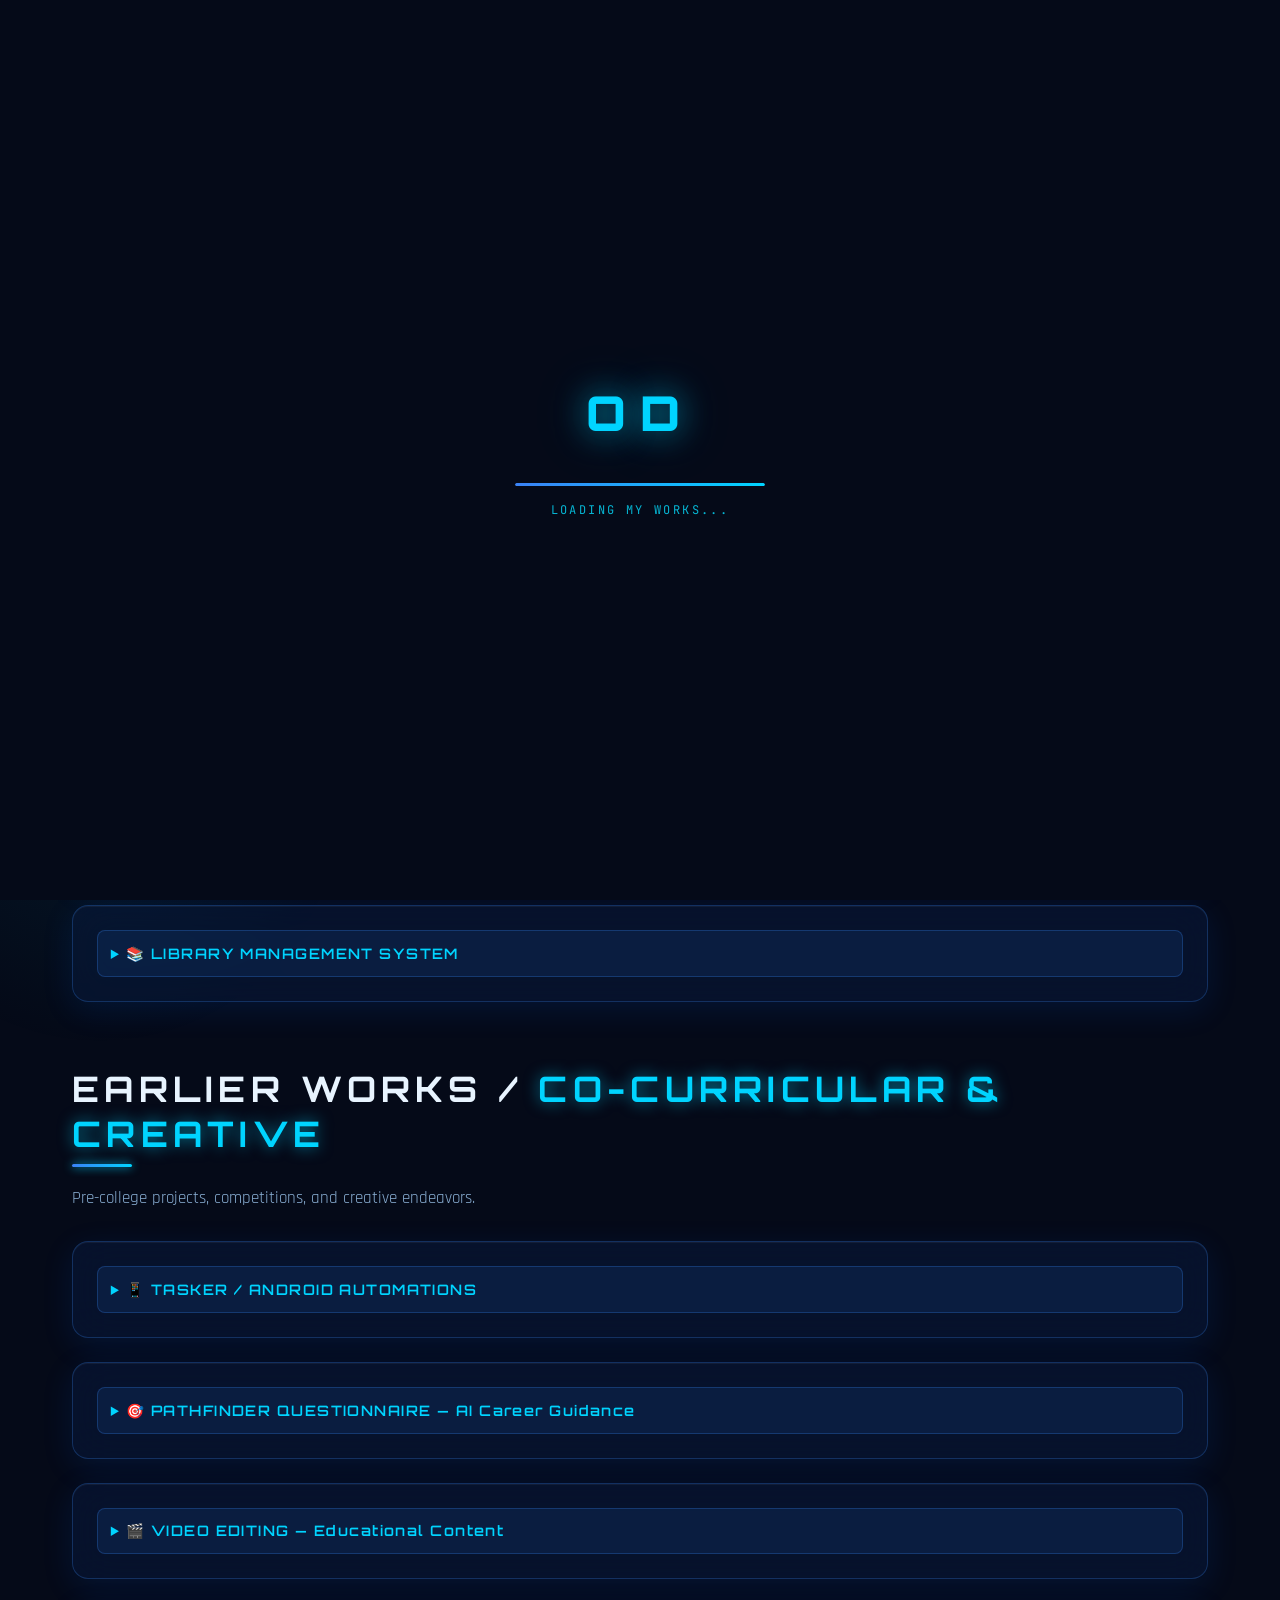
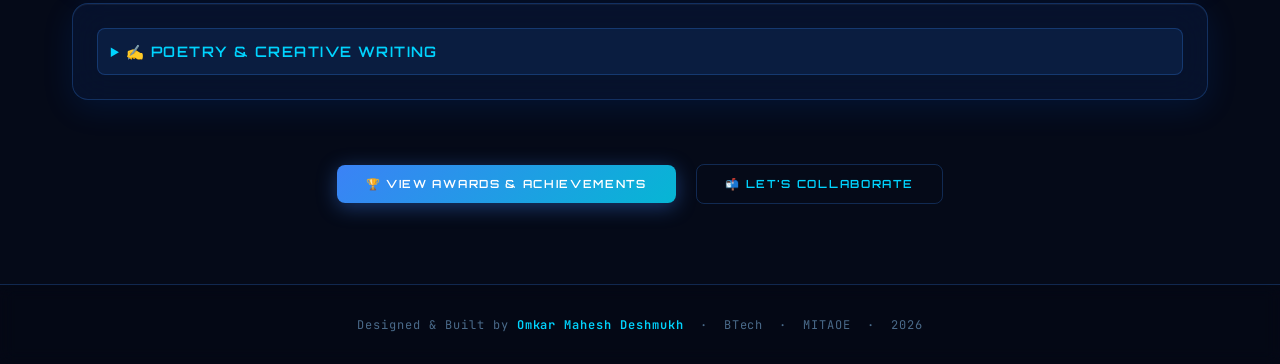
<file: projects.html>
<!DOCTYPE html>
<html lang="en">
<head>
  <meta charset="UTF-8" />
  <meta name="viewport" content="width=device-width, initial-scale=1.0" />
  <title>My Works Till Now | Omkar Deshmukh</title>
  <link rel="stylesheet" href="style.css" />
  <link rel="preconnect" href="https://fonts.googleapis.com" />
  <link rel="preconnect" href="https://fonts.gstatic.com" crossorigin />
  <link href="https://fonts.googleapis.com/css2?family=Orbitron:wght@400;600;700;900&family=Rajdhani:wght@300;400;500;600;700&family=JetBrains+Mono:wght@300;400;500&display=swap" rel="stylesheet" />
  <style>
    details {
      cursor: pointer;
    }
    summary {
      padding: 0.8rem;
      background: rgba(56, 139, 253, 0.1);
      border: 1px solid var(--glass-border);
      border-radius: 8px;
      font-family: var(--font-display);
      font-size: 0.9rem;
      font-weight: 600;
      letter-spacing: 0.1em;
      color: var(--accent-neon);
      transition: all 0.3s ease;
    }
    summary:hover {
      background: rgba(56, 139, 253, 0.2);
      border-color: var(--accent-neon);
    }
    details[open] summary {
      background: rgba(0, 212, 255, 0.15);
      border-color: var(--accent-neon);
    }
    .project-details-content {
      padding: 1.5rem;
      margin-top: 0.5rem;
      background: rgba(10, 30, 70, 0.3);
      border-radius: 8px;
      border-left: 3px solid var(--accent-cyan);
    }
    .project-gallery {
      display: grid;
      grid-template-columns: repeat(auto-fit, minmax(200px, 1fr));
      gap: 1rem;
      margin-top: 1rem;
    }
    .project-gallery img {
      width: 100%;
      border-radius: 8px;
      border: 1px solid var(--glass-border);
    }
  </style>
</head>
<body>

  <div id="loading-screen">
    <div class="loader-logo">OD</div>
    <div class="loader-bar-wrap"><div class="loader-bar"></div></div>
    <div class="loader-text">LOADING MY WORKS...</div>
  </div>

  <div id="progress-bar"></div>
  <div class="bg-grid"></div>
  <div class="bg-glow-1"></div>
  <div class="bg-glow-2"></div>

  <nav>
    <a href="index.html" class="nav-logo">OD.</a>
    <ul class="nav-links">
      <li><a href="index.html">HOME</a></li>
      <li><a href="about.html">ABOUT</a></li>
      <li><a href="skills.html">SKILLS</a></li>
      <li><a href="projects.html" class="active">MY WORKS</a></li>
      <li><a href="achievements.html">AWARDS</a></li>
      <li><a href="contact.html">CONTACT</a></li>
    </ul>
    <button class="theme-toggle" onclick="toggleTheme()" aria-label="Toggle theme">
      <span id="theme-icon">🌙</span>
    </button>
    <div class="hamburger" id="hamburger"><span></span><span></span><span></span></div>
  </nav>

  <div class="mobile-nav" id="mobile-nav">
    <a href="index.html">HOME</a>
    <a href="about.html">ABOUT</a>
    <a href="skills.html">SKILLS</a>
    <a href="projects.html" class="active">MY WORKS</a>
    <a href="achievements.html">AWARDS & ACHIEVEMENTS</a>
    <a href="contact.html">CONTACT</a>
  </div>

  <main>
    <div class="section">

      <div class="reveal" style="margin-bottom:3rem;">
        <h1 class="section-title">MY WORKS <span>TILL NOW</span></h1>
        <p class="section-subtitle">College projects, software creations, and creative pursuits.</p>
      </div>

      <!-- COLLEGE / SOFTWARE PROJECTS -->
      <div style="margin-bottom:4rem;">
        <h2 class="section-title reveal">COLLEGE / <span>SOFTWARE PROJECTS</span></h2>
        <p class="section-subtitle reveal" style="margin-bottom:2rem;">Academic and technical projects.</p>

        <div style="display:flex;flex-direction:column;gap:1.5rem;">

          <!-- Anvaya -->
          <details class="glass-card reveal" style="padding:1.5rem;">
            <summary>🎓 ANVAYA — Adaptive Learning Platform</summary>
            <div class="project-details-content">
              <p style="color:var(--text-secondary);line-height:1.8;margin-bottom:1rem;">
                An adaptive learning platform designed specifically for students with special abilities. Uses intelligent content adaptation based on learning pace and style to provide personalized education.
              <br><br><strong>Awards:</strong> 1st Prize in Datathon, 1st Runner Up in GDSC Nirmaan Hackathon.</p>
              <div class="project-tags" style="margin-bottom:1rem;">
                <span class="project-tag">Full-Stack</span>
                <span class="project-tag">Web App</span>
                <span class="project-tag">Accessibility</span>
                <span class="project-tag">AI/ML</span>
              </div>
              <div class="project-links">
                <a href="https://youtu.be/lVxcvGfNdZk?si=S3AdSlgLOfsCjbb_" target="_blank" rel="noopener noreferrer" class="link-badge youtube">▶️ Watch on YouTube</a>
              </div>
              <div class="project-gallery">
                <!-- Add images: assets/projects/anvaya_1.jpg, anvaya_2.jpg, etc. -->
              </div>
            </div>
          </details>

          <!-- Innoventure -->
          <details class="glass-card reveal" style="padding:1.5rem;">
            <summary>🚀 INNOVENTURE — Autobiz AI Platform</summary>
            <div class="project-details-content">
              <p style="color:var(--text-secondary);line-height:1.8;margin-bottom:1rem;">
                Autobiz AI platform for SMEs management. Streamlines enterprise operations, providing intelligent AI-driven insights to improve efficiency.
              </p>
              <div class="project-tags" style="margin-bottom:1rem;">
                <span class="project-tag">AI/ML</span>
                <span class="project-tag">SME Management</span>
                <span class="project-tag">Full-Stack</span>
              </div>
              <div class="project-links">
                <a href="assets/awards/innoventure.pdf" target="_blank" class="link-badge pdf">📄 View Report (PDF)</a>
              </div>
              <div class="project-gallery"></div>
            </div>
          </details>

          <!-- Velora -->
          <details class="glass-card reveal" style="padding:1.5rem;">
            <summary>🤖 VELORA — Agentic AI Systems</summary>
            <div class="project-details-content">
              <p style="color:var(--text-secondary);line-height:1.8;margin-bottom:1rem;">
                Exploration of agentic AI systems capable of autonomous decision-making and task execution. Focuses on multi-agent architectures and intelligent coordination.
              </p>
              <div class="project-tags" style="margin-bottom:1rem;">
                <span class="project-tag">Python</span>
                <span class="project-tag">AI Agents</span>
                <span class="project-tag">Machine Learning</span>
                <span class="project-tag">Research</span>
              </div>
              <div class="project-links">
                <a href="https://youtu.be/Li6xDXC-PTY?si=mWe28cuZvV3bOqNs" target="_blank" rel="noopener noreferrer" class="link-badge youtube">▶️ Watch on YouTube</a>
              </div>
              <div class="project-gallery">
                <!-- Add images: assets/projects/velora_1.jpg, velora_2.jpg, etc. -->
              </div>
            </div>
          </details>

          <!-- 4D Campus Digital Twin -->
          <details class="glass-card reveal" style="padding:1.5rem;">
            <summary>🏫 4D CAMPUS DIGITAL TWIN</summary>
            <div class="project-details-content">
              <p style="color:var(--text-secondary);line-height:1.8;margin-bottom:1rem;">
                A digital twin of the college campus with temporal dimension. Interactive 3D visualization for campus navigation, room booking, and event management.
              </p>
              <div class="project-tags" style="margin-bottom:1rem;">
                <span class="project-tag">3D Visualization</span>
                <span class="project-tag">Full-Stack</span>
                <span class="project-tag">Web Tech</span>
                <span class="project-tag">IoT</span>
              </div>
              <div class="project-links">
                <a href="https://campus4-d.vercel.app" target="_blank" rel="noopener noreferrer" class="link-badge website">🌐 Live Demo</a>
              </div>
              <div class="project-gallery">
                <!-- Add images: assets/projects/campus_1.jpg, campus_2.jpg, etc. -->
              </div>
            </div>
          </details>

          <!-- Library Management -->
          <details class="glass-card reveal" style="padding:1.5rem;">
            <summary>📚 LIBRARY MANAGEMENT SYSTEM</summary>
            <div class="project-details-content">
              <p style="color:var(--text-secondary);line-height:1.8;margin-bottom:1rem;">
                Comprehensive library management system with book cataloging, member registration, issue/return tracking, and fine management. Database-driven backend.
              </p>
              <div class="project-tags" style="margin-bottom:1rem;">
                <span class="project-tag">Python</span>
                <span class="project-tag">SQL</span>
                <span class="project-tag">Database</span>
                <span class="project-tag">Backend</span>
              </div>
              <!-- No link provided -->
              <div class="project-gallery">
                <!-- Add images: assets/projects/library_1.jpg, library_2.jpg, etc. -->
              </div>
            </div>
          </details>

        </div>
      </div>

      <!-- EARLIER WORKS / CO-CURRICULAR & CREATIVE -->
      <div>
        <h2 class="section-title reveal">EARLIER WORKS / <span>CO-CURRICULAR & CREATIVE</span></h2>
        <p class="section-subtitle reveal" style="margin-bottom:2rem;">Pre-college projects, competitions, and creative endeavors.</p>

        <div style="display:flex;flex-direction:column;gap:1.5rem;">

          <!-- Tasker / Android Automations -->
          <details class="glass-card reveal" style="padding:1.5rem;">
            <summary>📱 TASKER / ANDROID AUTOMATIONS</summary>
            <div class="project-details-content">
              <p style="color:var(--text-secondary);line-height:1.8;margin-bottom:1rem;">
                Mobile automation suite using Tasker for Android. Automates repetitive tasks, schedule management, and device optimization through intelligent workflows.
              </p>
              <div class="project-tags" style="margin-bottom:1rem;">
                <span class="project-tag">Android</span>
                <span class="project-tag">Tasker</span>
                <span class="project-tag">Automation</span>
                <span class="project-tag">Mobile</span>
              </div>
              <!-- No link provided -->
              <div class="project-gallery">
                <!-- Add images: assets/projects/tasker_1.jpg, tasker_2.jpg, etc. -->
              </div>
            </div>
          </details>

          <!-- Pathfinder Questionnaire -->
          <details class="glass-card reveal" style="padding:1.5rem;">
            <summary>🎯 PATHFINDER QUESTIONNAIRE — AI Career Guidance</summary>
            <div class="project-details-content">
              <p style="color:var(--text-secondary);line-height:1.8;margin-bottom:1rem;">
                Pre-college AI-powered questionnaire system for career advice and guidance. Uses intelligent assessment to recommend suitable career paths based on aptitude and interests.
              </p>
              <div class="project-tags" style="margin-bottom:1rem;">
                <span class="project-tag">AI/ML</span>
                <span class="project-tag">Web App</span>
                <span class="project-tag">Career Guidance</span>
                <span class="project-tag">Python</span>
              </div>
              <div class="project-links">
                <a href="https://forms.gle/qfNF5npboVqJzmD66" target="_blank" rel="noopener noreferrer" class="link-badge form">📝 Career Questionnaire (Google Form)</a>
              </div>
              <div class="project-gallery">
                <!-- Add images: assets/projects/pathfinder_1.jpg, pathfinder_2.jpg, etc. -->
              </div>
            </div>
          </details>

          <!-- Video Editing -->
          <details class="glass-card reveal" style="padding:1.5rem;">
            <summary>🎬 VIDEO EDITING — Educational Content</summary>
            <div class="project-details-content">
              <p style="color:var(--text-secondary);line-height:1.8;margin-bottom:1rem;">
                Creative video editing for educational channels. Produced high-quality thumbnails, transitions, effects, and color grading for learning content and tutorials.
              </p>
              <div class="project-tags" style="margin-bottom:1rem;">
                <span class="project-tag">Video Editing</span>
                <span class="project-tag">Creative</span>
                <span class="project-tag">Design</span>
                <span class="project-tag">Adobe Suite</span>
              </div>
              <div class="project-links" style="flex-direction: column; align-items: flex-start; gap: 0.6rem;">
                <a href="https://tinyurl.com/3vmd8ft8" target="_blank" rel="noopener noreferrer" class="link-badge gallery">🖼️ Photoshop Manipulations Gallery</a>
                <a href="https://youtu.be/7kNHiQyyA_M?si=O-f2wCHolQFensju" target="_blank" rel="noopener noreferrer" class="link-badge youtube">📺 The Loop – Short film (YouTube)</a>
                <a href="https://youtu.be/dxSMeSAQ5tg?si=_o02cySAHU5sIiIN" target="_blank" rel="noopener noreferrer" class="link-badge youtube">🌺 100 hours Bloom Timelapse (YouTube)</a>
              </div>
              <div class="project-gallery">
                <!-- Add images: assets/projects/video_1.jpg, video_2.jpg, etc. -->
              </div>
            </div>
          </details>

          <!-- Poetry & Creative Writing -->
          <details class="glass-card reveal" style="padding:1.5rem;">
            <summary>✍️ POETRY & CREATIVE WRITING</summary>
            <div class="project-details-content">
              <p style="color:var(--text-secondary);line-height:1.8;margin-bottom:1rem;">
                Collection of original poems and creative writing. Explores themes of technology, philosophy, human nature, and innovation through literary expression.
              </p>
              <div class="project-tags" style="margin-bottom:1rem;">
                <span class="project-tag">Poetry</span>
                <span class="project-tag">Writing</span>
                <span class="project-tag">Creative</span>
                <span class="project-tag">Literature</span>
              </div>
              <div class="project-links" style="flex-direction: column; align-items: flex-start; gap: 0.6rem;">
                <a href="https://youtu.be/zVwRQhfdnV8?si=HEMz5kqnJIJ0USH3" target="_blank" rel="noopener noreferrer" class="link-badge youtube">🎭 The Art of Conquering Against All Odds (YouTube)</a>
                <a href="https://youtu.be/Vzcldt1imkk?si=wULx_8uZV_dGfpzJ" target="_blank" rel="noopener noreferrer" class="link-badge youtube">📖 When and Then – Monologue (YouTube)</a>
                <a href="https://youtu.be/2pG8z9Qq2ks?si=NdzadZTttfcfol6a" target="_blank" rel="noopener noreferrer" class="link-badge youtube">😊 Why Don’t You Smile Back Too? (YouTube)</a>
              </div>
              <div class="project-gallery">
                <!-- Add images: assets/projects/poetry_1.jpg, poetry_2.jpg, etc. -->
              </div>
            </div>
          </details>

        </div>
      </div>

      <!-- CTA -->
      <div class="reveal" style="text-align:center;margin-top:4rem;">
        <a href="achievements.html" class="btn btn-primary" style="margin-right:1rem;">🏆 VIEW AWARDS & ACHIEVEMENTS</a>
        <a href="contact.html" class="btn btn-outline">📬 LET'S COLLABORATE</a>
      </div>

    </div>
  </main>

  <footer>
    <p>Designed & Built by <span>Omkar Mahesh Deshmukh</span> &nbsp;·&nbsp; BTech &nbsp;·&nbsp; MITAOE &nbsp;·&nbsp; 2026</p>
  </footer>

  <script src="script.js"></script>
</body>
</html>
</file>
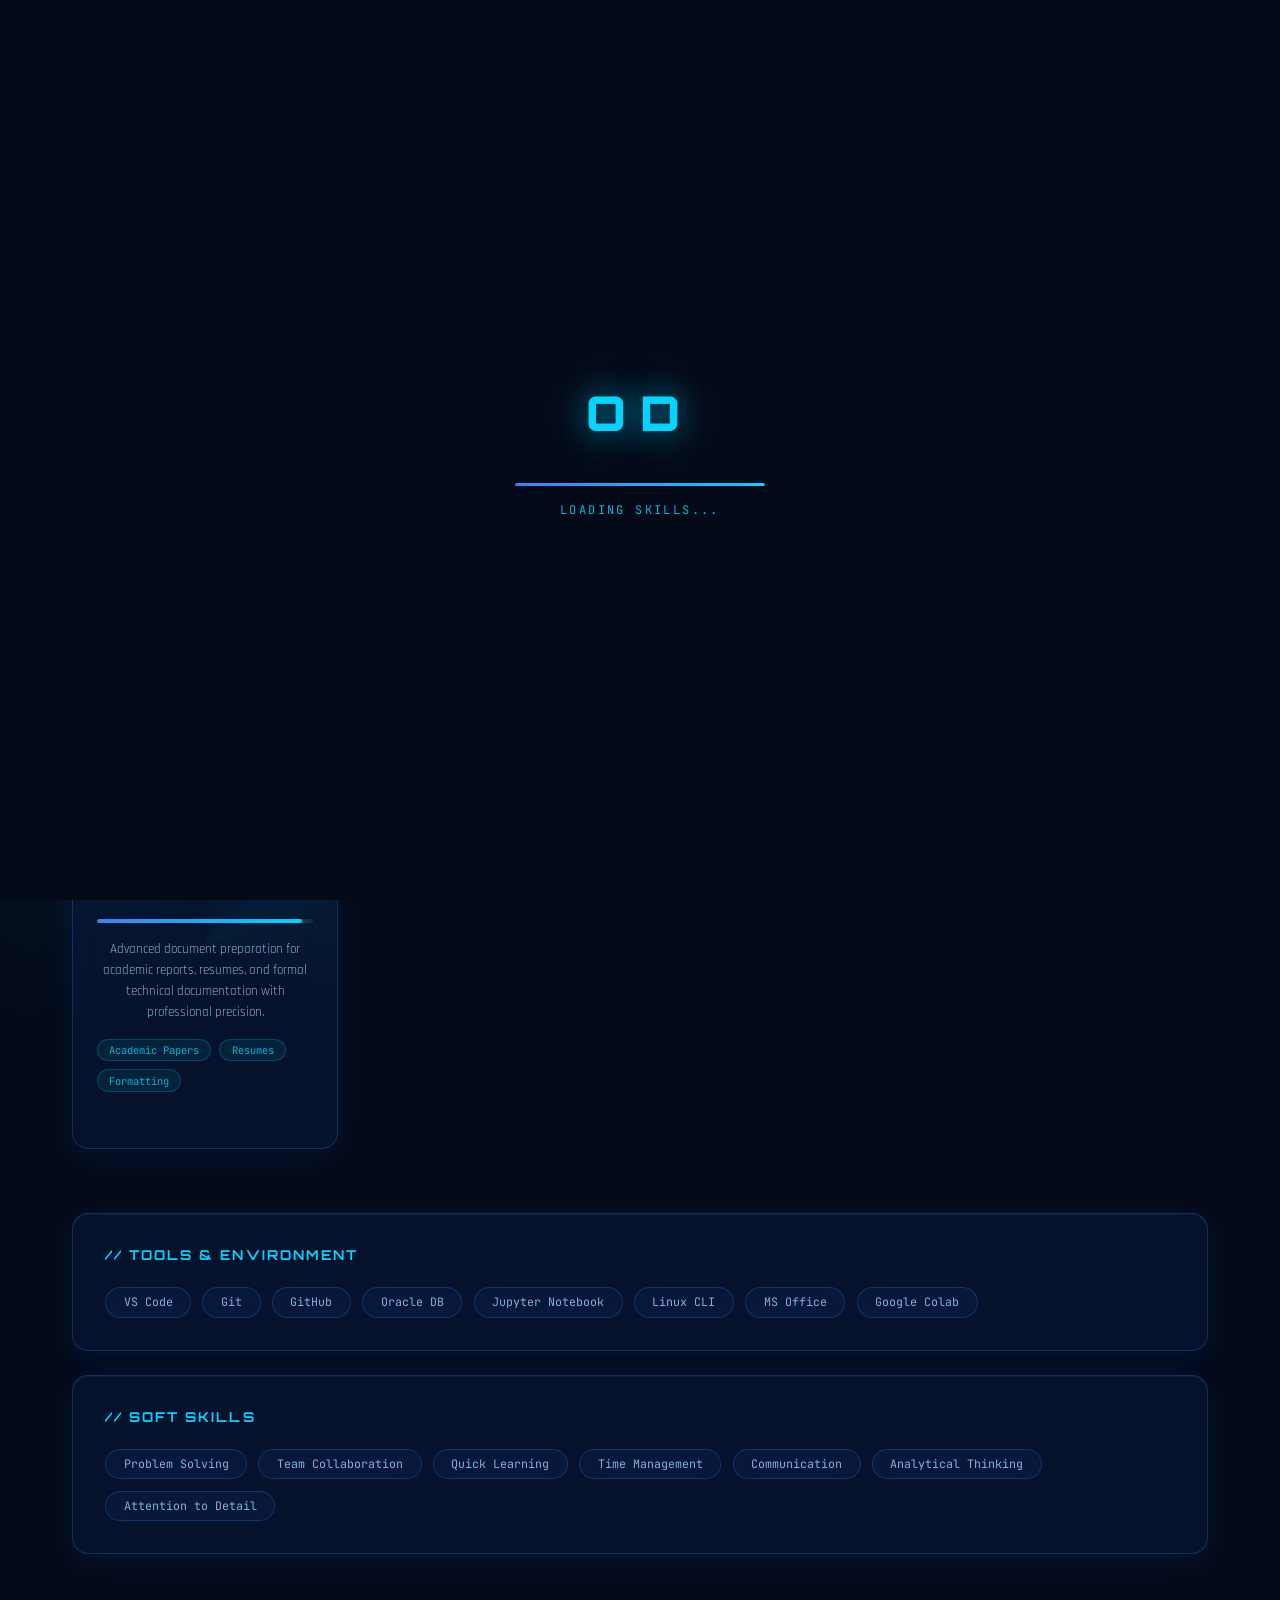
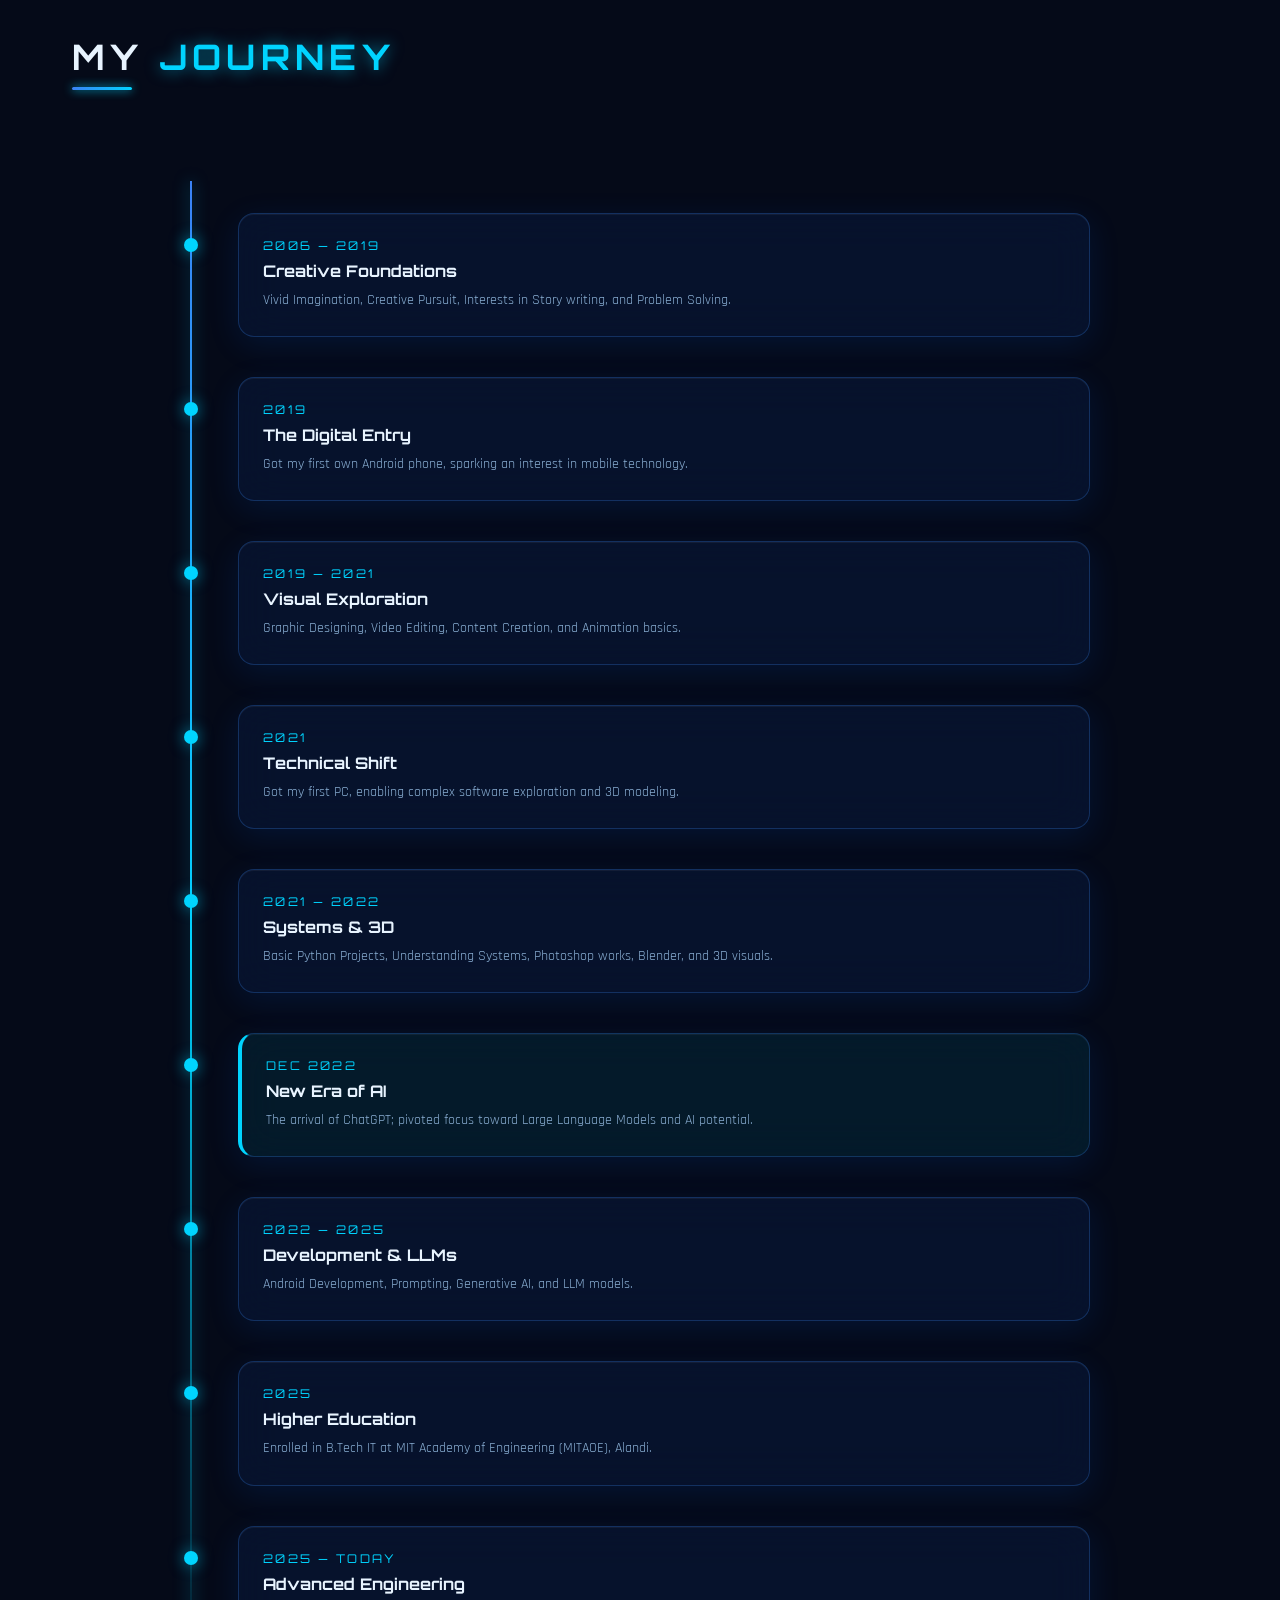
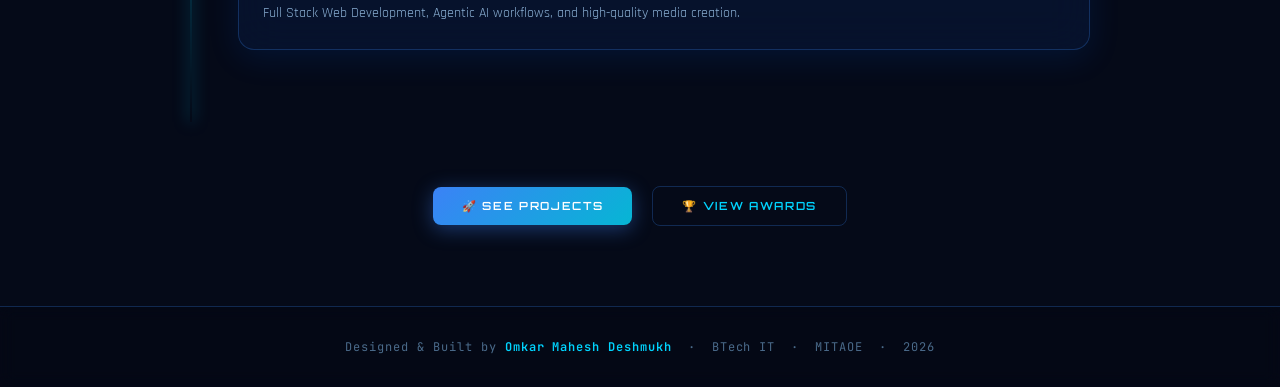
<file: skills.html>
<!DOCTYPE html>
<html lang="en">
<head>
  <meta charset="UTF-8" />
  <meta name="viewport" content="width=device-width, initial-scale=1.0" />
  <title>Skills | Omkar Deshmukh</title>
  <link rel="stylesheet" href="style.css" />
  <link rel="preconnect" href="https://fonts.googleapis.com" />
  <link rel="preconnect" href="https://fonts.gstatic.com" crossorigin />
  <link href="https://fonts.googleapis.com/css2?family=Orbitron:wght@400;600;700;900&family=Rajdhani:wght@300;400;500;600;700&family=JetBrains+Mono:wght@300;400;500&display=swap" rel="stylesheet" />
</head>
<body>

  <div id="loading-screen">
    <div class="loader-logo">OD</div>
    <div class="loader-bar-wrap"><div class="loader-bar"></div></div>
    <div class="loader-text">LOADING SKILLS...</div>
  </div>

  <div id="progress-bar"></div>
  <div class="bg-grid"></div>
  <div class="bg-glow-1"></div>
  <div class="bg-glow-2"></div>

  <nav>
    <a href="index.html" class="nav-logo">OD.</a>
    <ul class="nav-links">
      <li><a href="index.html">HOME</a></li>
      <li><a href="about.html">ABOUT</a></li>
      <li><a href="skills.html" class="active">SKILLS</a></li>
      <li><a href="projects.html">PROJECTS</a></li>
      <li><a href="achievements.html">AWARDS</a></li>
      <li><a href="contact.html">CONTACT</a></li>
    </ul>
    <button class="theme-toggle" onclick="toggleTheme()" aria-label="Toggle theme">
      <span id="theme-icon">🌙</span>
    </button>
    <div class="hamburger" id="hamburger"><span></span><span></span><span></span></div>
  </nav>

  <div class="mobile-nav" id="mobile-nav">
    <a href="index.html">HOME</a>
    <a href="about.html">ABOUT</a>
    <a href="skills.html" class="active">SKILLS</a>
    <a href="projects.html">PROJECTS</a>
    <a href="achievements.html">AWARDS & ACHIEVEMENTS</a>
    <a href="contact.html">CONTACT</a>
  </div>

  <main>
    <div class="section">

      <div class="reveal" style="margin-bottom:3rem;">
        <h1 class="section-title">MY <span>SKILLS</span></h1>
        <p class="section-subtitle">Technologies and tools I work with.</p>
      </div>

      <div class="skills-grid">

        <div class="glass-card skill-card reveal delay-1">
          <div class="skill-icon">🤖</div>
          <div class="skill-name">AGENTIC AI & LLMS</div>
          <div class="skill-level">// ADVANCED — ORCHESTRATION</div>
          <div class="skill-bar-wrap">
            <div class="skill-bar" style="width:90%;"></div>
          </div>
          <p style="font-size:0.82rem;color:var(--text-secondary);margin-top:1rem;line-height:1.6;">
            Developing multi-agent systems using AutoGen and LangGraph, focusing on LLM factory patterns and swarm intelligence.
          </p>
          <div class="project-tags" style="margin-top:1rem;">
            <span class="project-tag">AutoGen</span>
            <span class="project-tag">LangGraph</span>
            <span class="project-tag">Prompt Eng.</span>
            <span class="project-tag">OpenRouter</span>
          </div>
        </div>

        <div class="glass-card skill-card reveal delay-2">
          <div class="skill-icon">📱</div>
          <div class="skill-name">ANDROID STUDIO</div>
          <div class="skill-level">// INTERMEDIATE — NATIVE APPS</div>
          <div class="skill-bar-wrap">
            <div class="skill-bar" style="width:80%;"></div>
          </div>
          <p style="font-size:0.82rem;color:var(--text-secondary);margin-top:1rem;line-height:1.6;">
            Building native Android applications with Kotlin and Java, specializing in hardware-software handshakes and system listeners.
          </p>
          <div class="project-tags" style="margin-top:1rem;">
            <span class="project-tag">Kotlin</span>
            <span class="project-tag">Java</span>
            <span class="project-tag">APIs</span>
            <span class="project-tag">Firebase</span>
          </div>
        </div>

        <div class="glass-card skill-card reveal delay-3">
          <div class="skill-icon">💻</div>
          <div class="skill-name">FULL STACK WEB</div>
          <div class="skill-level">// INTERMEDIATE — MODERN STACK</div>
          <div class="skill-bar-wrap">
            <div class="skill-bar" style="width:75%;"></div>
          </div>
          <p style="font-size:0.82rem;color:var(--text-secondary);margin-top:1rem;line-height:1.6;">
            Designing responsive, user-friendly interfaces with seamless backend integrations and interactive UI components.
          </p>
          <div class="project-tags" style="margin-top:1rem;">
            <span class="project-tag">HTML/CSS</span>
            <span class="project-tag">JS/WebGL</span>
            <span class="project-tag">Node.js</span>
            <span class="project-tag">SQL</span>
          </div>
        </div>

        <div class="glass-card skill-card reveal delay-4">
          <div class="skill-icon">🎨</div>
          <div class="skill-name">DESIGN & 3D</div>
          <div class="skill-level">// CREATIVE SUITE</div>
          <div class="skill-bar-wrap">
            <div class="skill-bar" style="width:85%;"></div>
          </div>
          <p style="font-size:0.82rem;color:var(--text-secondary);margin-top:1rem;line-height:1.6;">
            Expertise in Adobe Creative Suite for visual storytelling and Blender for high-quality 3D visuals and animations.
          </p>
          <div class="project-tags" style="margin-top:1rem;">
            <span class="project-tag">Photoshop</span>
            <span class="project-tag">Blender</span>
            <span class="project-tag">Premiere Pro</span>
            <span class="project-tag">UI/UX</span>
          </div>
        </div>

        <div class="glass-card skill-card reveal delay-5">
          <div class="skill-icon">📄</div>
          <div class="skill-name">LATEX FORMATTING</div>
          <div class="skill-level">// PROFESSIONAL DOCS</div>
          <div class="skill-bar-wrap">
            <div class="skill-bar" style="width:95%;"></div>
          </div>
          <p style="font-size:0.82rem;color:var(--text-secondary);margin-top:1rem;line-height:1.6;">
            Advanced document preparation for academic reports, resumes, and formal technical documentation with professional precision.
          </p>
          <div class="project-tags" style="margin-top:1rem;">
            <span class="project-tag">Academic Papers</span>
            <span class="project-tag">Resumes</span>
            <span class="project-tag">Formatting</span>
          </div>
        </div>

      </div>

      <div class="skills-other reveal" style="margin-top:4rem;">
        <div class="glass-card" style="padding:2rem;">
          <h3 style="font-family:var(--font-display);font-size:0.85rem;letter-spacing:0.15em;color:var(--accent-neon);margin-bottom:1.5rem;">// TOOLS & ENVIRONMENT</h3>
          <div class="skill-tags">
            <span class="skill-tag">VS Code</span>
            <span class="skill-tag">Git</span>
            <span class="skill-tag">GitHub</span>
            <span class="skill-tag">Oracle DB</span>
            <span class="skill-tag">Jupyter Notebook</span>
            <span class="skill-tag">Linux CLI</span>
            <span class="skill-tag">MS Office</span>
            <span class="skill-tag">Google Colab</span>
          </div>
        </div>
      </div>

      <div class="skills-other reveal" style="margin-top:1.5rem;">
        <div class="glass-card" style="padding:2rem;">
          <h3 style="font-family:var(--font-display);font-size:0.85rem;letter-spacing:0.15em;color:var(--accent-neon);margin-bottom:1.5rem;">// SOFT SKILLS</h3>
          <div class="skill-tags">
            <span class="skill-tag">Problem Solving</span>
            <span class="skill-tag">Team Collaboration</span>
            <span class="skill-tag">Quick Learning</span>
            <span class="skill-tag">Time Management</span>
            <span class="skill-tag">Communication</span>
            <span class="skill-tag">Analytical Thinking</span>
            <span class="skill-tag">Attention to Detail</span>
          </div>
        </div>
      </div>

      <div style="margin-top:5rem;">
        <h2 class="section-title reveal">MY <span>JOURNEY</span></h2>
        <p class="section-subtitle reveal">The evolution of a problem solver.</p>

        <div class="timeline">
          <div class="timeline-item reveal">
            <div class="timeline-dot"></div>
            <div class="timeline-content glass-card">
              <span class="timeline-year">2006 — 2019</span>
              <h3>Creative Foundations</h3>
              <p>Vivid Imagination, Creative Pursuit, Interests in Story writing, and Problem Solving.</p>
            </div>
          </div>

          <div class="timeline-item reveal">
            <div class="timeline-dot"></div>
            <div class="timeline-content glass-card">
              <span class="timeline-year">2019</span>
              <h3>The Digital Entry</h3>
              <p>Got my first own Android phone, sparking an interest in mobile technology.</p>
            </div>
          </div>

          <div class="timeline-item reveal">
            <div class="timeline-dot"></div>
            <div class="timeline-content glass-card">
              <span class="timeline-year">2019 — 2021</span>
              <h3>Visual Exploration</h3>
              <p>Graphic Designing, Video Editing, Content Creation, and Animation basics.</p>
            </div>
          </div>

          <div class="timeline-item reveal">
            <div class="timeline-dot"></div>
            <div class="timeline-content glass-card">
              <span class="timeline-year">2021</span>
              <h3>Technical Shift</h3>
              <p>Got my first PC, enabling complex software exploration and 3D modeling.</p>
            </div>
          </div>

          <div class="timeline-item reveal">
            <div class="timeline-dot"></div>
            <div class="timeline-content glass-card">
              <span class="timeline-year">2021 — 2022</span>
              <h3>Systems & 3D</h3>
              <p>Basic Python Projects, Understanding Systems, Photoshop works, Blender, and 3D visuals.</p>
            </div>
          </div>

          <div class="timeline-item reveal">
            <div class="timeline-dot"></div>
            <div class="timeline-content glass-card accent-timeline">
              <span class="timeline-year">DEC 2022</span>
              <h3>New Era of AI</h3>
              <p>The arrival of ChatGPT; pivoted focus toward Large Language Models and AI potential.</p>
            </div>
          </div>

          <div class="timeline-item reveal">
            <div class="timeline-dot"></div>
            <div class="timeline-content glass-card">
              <span class="timeline-year">2022 — 2025</span>
              <h3>Development & LLMs</h3>
              <p>Android Development, Prompting, Generative AI, and LLM models.</p>
            </div>
          </div>

          <div class="timeline-item reveal">
            <div class="timeline-dot"></div>
            <div class="timeline-content glass-card">
              <span class="timeline-year">2025</span>
              <h3>Higher Education</h3>
              <p>Enrolled in B.Tech IT at MIT Academy of Engineering (MITAOE), Alandi.</p>
            </div>
          </div>

          <div class="timeline-item reveal">
            <div class="timeline-dot"></div>
            <div class="timeline-content glass-card">
              <span class="timeline-year">2025 — TODAY</span>
              <h3>Advanced Engineering</h3>
              <p>Full Stack Web Development, Agentic AI workflows, and high-quality media creation.</p>
            </div>
          </div>
        </div>
      </div>

      <div class="reveal" style="text-align:center;margin-top:4rem;">
        <a href="projects.html" class="btn btn-primary" style="margin-right:1rem;">🚀 SEE PROJECTS</a>
        <a href="achievements.html" class="btn btn-outline">🏆 VIEW AWARDS</a>
      </div>

    </div>
  </main>

  <footer>
    <p>Designed & Built by <span>Omkar Mahesh Deshmukh</span> &nbsp;·&nbsp; BTech IT &nbsp;·&nbsp; MITAOE &nbsp;·&nbsp; 2026</p>
  </footer>

  <script src="script.js"></script>
</body>
</html>
</file>
<file: style.css>
/* ============================================================
   OMKAR DESHMUKH PORTFOLIO — MAIN STYLESHEET

   Theme: Futuristic Glassmorphism | Blue/Black/White
   ============================================================ */

/* ---------- CSS VARIABLES (Theme Tokens) ---------- */
:root {
  --bg-primary: #050a18;
  --bg-secondary: #0a1628;
  --bg-card: rgba(10, 30, 70, 0.45);
  --glass-border: rgba(56, 139, 253, 0.25);
  --glass-shadow: rgba(0, 100, 255, 0.12);

  --accent-blue: #3b82f6;
  --accent-cyan: #06b6d4;
  --accent-neon: #00d4ff;
  --accent-glow: rgba(0, 212, 255, 0.6);

  --text-primary: #e8f4ff;
  --text-secondary: #8aafd4;
  --text-muted: #4a6a8a;

  --nav-bg: rgba(5, 10, 24, 0.85);
  --nav-border: rgba(56, 139, 253, 0.2);

  --progress-bar: #00d4ff;

  --transition: 0.3s cubic-bezier(0.4, 0, 0.2, 1);
  --transition-slow: 0.6s cubic-bezier(0.4, 0, 0.2, 1);

  --font-display: 'Orbitron', monospace;
  --font-body: 'Rajdhani', sans-serif;
  --font-mono: 'JetBrains Mono', monospace;
}

/* ---------- LIGHT MODE ---------- */
body.light-mode {
  --bg-primary: #f4f7fc;
  --bg-secondary: #e8eef9;
  --bg-card: rgba(255, 255, 255, 0.85);
  --glass-border: rgba(56, 139, 253, 0.22);
  --glass-shadow: rgba(0, 80, 200, 0.07);

  --text-primary: #0c1a36;
  --text-secondary: #2c4875;
  --text-muted: #5a789a;

  --nav-bg: rgba(244, 247, 252, 0.95);
  --nav-border: rgba(56, 139, 253, 0.2);

  --accent-blue: #2563eb;
  --accent-cyan: #0891b2;
  --accent-neon: #1d6fd8;
  --accent-glow: rgba(29, 111, 216, 0.4);

  --progress-bar: #1d6fd8;
}

/* Light mode — solid card backgrounds so text is always readable */
body.light-mode .glass-card {
  background: rgba(255,255,255,0.92);
  box-shadow: 0 4px 24px rgba(0,50,160,0.08), inset 0 1px 0 rgba(255,255,255,0.9);
}

body.light-mode nav {
  box-shadow: 0 1px 12px rgba(0,40,120,0.08);
}

body.light-mode .nav-links a {
  color: #2c4875;
}
body.light-mode .nav-links a:hover,
body.light-mode .nav-links a.active {
  color: #1d6fd8;
  background: rgba(29,111,216,0.08);
  border-color: rgba(29,111,216,0.22);
}

body.light-mode footer {
  background: rgba(232,238,249,0.7);
}

body.light-mode .skill-bar-wrap {
  background: rgba(0,0,0,0.08);
}

body.light-mode .project-num {
  color: rgba(0,80,180,0.08);
}
body.light-mode .project-card:hover .project-num {
  color: rgba(0,80,180,0.15);
}

body.light-mode .project-tag {
  background: rgba(8,145,178,0.08);
  border-color: rgba(8,145,178,0.22);
  color: #0891b2;
}

body.light-mode .skill-tag {
  color: #2c4875;
  background: rgba(255,255,255,0.7);
}
body.light-mode .skill-tag:hover {
  color: #1d6fd8;
  border-color: rgba(29,111,216,0.4);
}

body.light-mode .hero-tag {
  background: rgba(8,145,178,0.07);
  border-color: rgba(8,145,178,0.3);
  color: #0891b2;
}

body.light-mode .timeline::before {
  background: linear-gradient(180deg, #2563eb, #1d6fd8, transparent);
}
body.light-mode .timeline-dot { background: #1d6fd8; }
body.light-mode .timeline-year { color: #1d6fd8; }

body.light-mode .form-group input,
body.light-mode .form-group textarea,
body.light-mode .form-group select {
  background: rgba(255,255,255,0.9);
  color: #0c1a36;
}
body.light-mode .form-group input:focus,
body.light-mode .form-group textarea:focus {
  border-color: #1d6fd8;
  box-shadow: 0 0 0 3px rgba(29,111,216,0.12);
  background: #fff;
}

body.light-mode .bg-grid {
  background-image:
    linear-gradient(rgba(37,99,235,0.05) 1px, transparent 1px),
    linear-gradient(90deg, rgba(37,99,235,0.05) 1px, transparent 1px);
}

body.light-mode .loader-logo { color: #1d6fd8; text-shadow: none; }
body.light-mode .loader-bar { background: linear-gradient(90deg, #2563eb, #1d6fd8); box-shadow: none; }
body.light-mode .loader-text { color: #0891b2; }

body.light-mode .section-title span { text-shadow: none; }
body.light-mode .stat-number { text-shadow: none; }
body.light-mode .hero-name .highlight { text-shadow: none; }

/* ---------- RESET & BASE ---------- */
*, *::before, *::after {
  margin: 0;
  padding: 0;
  box-sizing: border-box;
}

html {
  scroll-behavior: smooth;
  overflow-x: hidden;
}

body {
  font-family: var(--font-body);
  background: var(--bg-primary);
  color: var(--text-primary);
  min-height: 100vh;
  transition: background var(--transition), color var(--transition);
  overflow-x: hidden;
}

/* Import fonts */
@import url('https://fonts.googleapis.com/css2?family=Orbitron:wght@400;600;700;900&family=Rajdhani:wght@300;400;500;600;700&family=JetBrains+Mono:wght@300;400;500&display=swap');

/* ---------- SCROLLBAR ---------- */
::-webkit-scrollbar { width: 5px; }
::-webkit-scrollbar-track { background: var(--bg-primary); }
::-webkit-scrollbar-thumb { background: var(--accent-blue); border-radius: 3px; }

/* ---------- LOADING SCREEN ---------- */
#loading-screen {
  position: fixed;
  inset: 0;
  background: #050a18;
  display: flex;
  flex-direction: column;
  align-items: center;
  justify-content: center;
  z-index: 9999;
  transition: opacity 0.6s ease, visibility 0.6s ease;
}

#loading-screen.hide {
  opacity: 0;
  visibility: hidden;
  pointer-events: none;
}

.loader-logo {
  font-family: var(--font-display);
  font-size: clamp(1.8rem, 5vw, 3rem);
  font-weight: 900;
  letter-spacing: 0.3em;
  color: var(--accent-neon);
  text-shadow: 0 0 30px var(--accent-glow), 0 0 60px rgba(0,212,255,0.3);
  animation: pulse-glow 1.5s ease-in-out infinite;
  margin-bottom: 2.5rem;
}

.loader-bar-wrap {
  width: 250px;
  height: 3px;
  background: rgba(255,255,255,0.1);
  border-radius: 99px;
  overflow: hidden;
}

.loader-bar {
  height: 100%;
  width: 0%;
  background: linear-gradient(90deg, var(--accent-blue), var(--accent-neon));
  border-radius: 99px;
  animation: load-fill 2s ease forwards;
  box-shadow: 0 0 10px var(--accent-neon);
}

.loader-text {
  margin-top: 1rem;
  font-family: var(--font-mono);
  font-size: 0.75rem;
  color: var(--accent-cyan);
  letter-spacing: 0.2em;
  animation: blink 1s step-end infinite;
}

@keyframes load-fill {
  0% { width: 0%; }
  60% { width: 75%; }
  100% { width: 100%; }
}

@keyframes pulse-glow {
  0%, 100% { text-shadow: 0 0 20px var(--accent-glow), 0 0 40px rgba(0,212,255,0.3); }
  50% { text-shadow: 0 0 40px var(--accent-glow), 0 0 80px rgba(0,212,255,0.5); }
}

@keyframes blink {
  0%, 100% { opacity: 1; }
  50% { opacity: 0; }
}

/* ---------- PROGRESS BAR ---------- */
#progress-bar {
  position: fixed;
  top: 0;
  left: 0;
  height: 3px;
  width: 0%;
  background: linear-gradient(90deg, var(--accent-blue), var(--accent-neon));
  z-index: 10000;
  transition: width 0.1s linear;
  box-shadow: 0 0 8px var(--accent-neon);
}

/* ---------- NAVIGATION ---------- */
nav {
  position: fixed;
  top: 0;
  left: 0;
  right: 0;
  z-index: 1000;
  padding: 0 2rem;
  height: 65px;
  display: flex;
  align-items: center;
  justify-content: space-between;
  background: var(--nav-bg);
  border-bottom: 1px solid var(--nav-border);
  backdrop-filter: blur(20px);
  -webkit-backdrop-filter: blur(20px);
  transition: background var(--transition), border-color var(--transition);
}

.nav-logo {
  font-family: var(--font-display);
  font-size: 1.15rem;
  font-weight: 700;
  color: var(--accent-neon);
  text-decoration: none;
  letter-spacing: 0.15em;
  text-shadow: 0 0 15px var(--accent-glow);
  transition: text-shadow var(--transition);
}

.nav-logo:hover {
  text-shadow: 0 0 25px var(--accent-glow), 0 0 50px rgba(0,212,255,0.4);
}

.nav-links {
  display: flex;
  align-items: center;
  gap: 0.3rem;
  list-style: none;
}

.nav-links a {
  display: block;
  padding: 0.4rem 0.9rem;
  font-family: var(--font-display);
  font-size: 0.65rem;
  font-weight: 600;
  letter-spacing: 0.15em;
  color: var(--text-secondary);
  text-decoration: none;
  border-radius: 6px;
  border: 1px solid transparent;
  transition: all var(--transition);
  position: relative;
}

.nav-links a:hover,
.nav-links a.active {
  color: var(--accent-neon);
  border-color: var(--glass-border);
  background: var(--bg-card);
  text-shadow: 0 0 10px var(--accent-glow);
}

.nav-links a.active::after {
  content: '';
  position: absolute;
  bottom: -1px;
  left: 50%;
  transform: translateX(-50%);
  width: 30%;
  height: 2px;
  background: var(--accent-neon);
  border-radius: 99px;
  box-shadow: 0 0 8px var(--accent-neon);
}

/* Theme toggle */
.theme-toggle {
  background: var(--bg-card);
  border: 1px solid var(--glass-border);
  color: var(--accent-neon);
  width: 38px;
  height: 38px;
  border-radius: 50%;
  cursor: pointer;
  font-size: 1rem;
  display: flex;
  align-items: center;
  justify-content: center;
  transition: all var(--transition);
  backdrop-filter: blur(10px);
  margin-left: 0.5rem;
}

.theme-toggle:hover {
  background: rgba(0, 212, 255, 0.15);
  box-shadow: 0 0 15px var(--accent-glow);
  transform: rotate(20deg);
}

/* Hamburger */
.hamburger {
  display: none;
  flex-direction: column;
  gap: 5px;
  cursor: pointer;
  padding: 5px;
}

.hamburger span {
  display: block;
  width: 24px;
  height: 2px;
  background: var(--accent-neon);
  border-radius: 99px;
  transition: all var(--transition);
}

.hamburger.open span:nth-child(1) { transform: translateY(7px) rotate(45deg); }
.hamburger.open span:nth-child(2) { opacity: 0; }
.hamburger.open span:nth-child(3) { transform: translateY(-7px) rotate(-45deg); }

/* Mobile nav */
.mobile-nav {
  display: none;
  position: fixed;
  top: 65px;
  left: 0;
  right: 0;
  background: var(--nav-bg);
  border-bottom: 1px solid var(--nav-border);
  backdrop-filter: blur(20px);
  padding: 1rem 2rem;
  z-index: 999;
  flex-direction: column;
  gap: 0.5rem;
}

.mobile-nav.open { display: flex; }
/* alias for any page still using .active */
.mobile-nav.active { display: flex; }

.mobile-nav a {
  font-family: var(--font-display);
  font-size: 0.7rem;
  letter-spacing: 0.15em;
  color: var(--text-secondary);
  text-decoration: none;
  padding: 0.6rem 0;
  border-bottom: 1px solid var(--glass-border);
  transition: color var(--transition);
}

.mobile-nav a:hover, .mobile-nav a.active { color: var(--accent-neon); }

/* ---------- MAIN CONTENT WRAPPER ---------- */
main {
  padding-top: 65px;
  min-height: 100vh;
}

/* ---------- SECTION BASE ---------- */
.section {
  padding: 5rem 2rem;
  max-width: 1200px;
  margin: 0 auto;
}

.section-title {
  font-family: var(--font-display);
  font-size: clamp(1.5rem, 3vw, 2.2rem);
  font-weight: 700;
  letter-spacing: 0.15em;
  color: var(--text-primary);
  margin-bottom: 0.5rem;
  position: relative;
  display: inline-block;
}

.section-title span {
  color: var(--accent-neon);
  text-shadow: 0 0 15px var(--accent-glow);
}

.section-title::after {
  content: '';
  display: block;
  width: 60px;
  height: 3px;
  background: linear-gradient(90deg, var(--accent-blue), var(--accent-neon));
  margin-top: 0.5rem;
  border-radius: 99px;
  box-shadow: 0 0 10px var(--accent-neon);
}

.section-subtitle {
  color: var(--text-secondary);
  font-size: 1.05rem;
  margin-bottom: 3rem;
  margin-top: 0.8rem;
  font-weight: 400;
}

/* ---------- GLASS CARD ---------- */
.glass-card {
  background: var(--bg-card);
  border: 1px solid var(--glass-border);
  border-radius: 16px;
  backdrop-filter: blur(20px);
  -webkit-backdrop-filter: blur(20px);
  box-shadow: 0 8px 32px var(--glass-shadow), inset 0 1px 0 rgba(255,255,255,0.05);
  transition: transform var(--transition), box-shadow var(--transition), border-color var(--transition);
}

.glass-card:hover {
  transform: translateY(-6px);
  box-shadow: 0 20px 50px var(--glass-shadow), 0 0 20px rgba(0,212,255,0.1);
  border-color: rgba(0, 212, 255, 0.4);
}

/* ---------- BUTTONS ---------- */
.btn {
  display: inline-flex;
  align-items: center;
  gap: 0.5rem;
  padding: 0.75rem 1.8rem;
  font-family: var(--font-display);
  font-size: 0.7rem;
  font-weight: 600;
  letter-spacing: 0.15em;
  border-radius: 8px;
  cursor: pointer;
  text-decoration: none;
  transition: all var(--transition);
  border: none;
  position: relative;
  overflow: hidden;
}

.btn::before {
  content: '';
  position: absolute;
  inset: 0;
  background: linear-gradient(135deg, rgba(255,255,255,0.1), transparent);
  opacity: 0;
  transition: opacity var(--transition);
}

.btn:hover::before { opacity: 1; }

.btn-primary {
  background: linear-gradient(135deg, var(--accent-blue), var(--accent-cyan));
  color: #fff;
  box-shadow: 0 4px 20px rgba(59, 130, 246, 0.4);
}

.btn-primary:hover {
  transform: translateY(-2px);
  box-shadow: 0 8px 30px rgba(59, 130, 246, 0.6), 0 0 20px rgba(0,212,255,0.3);
}

.btn-outline {
  background: transparent;
  color: var(--accent-neon);
  border: 1px solid var(--glass-border);
}

.btn-outline:hover {
  background: rgba(0,212,255,0.1);
  border-color: var(--accent-neon);
  box-shadow: 0 0 20px rgba(0,212,255,0.3);
}

/* ---------- SCROLL ANIMATIONS ---------- */
.reveal {
  opacity: 0;
  transform: translateY(40px);
  transition: opacity 0.7s ease, transform 0.7s ease;
}

.reveal.visible {
  opacity: 1;
  transform: translateY(0);
}

.reveal-left {
  opacity: 0;
  transform: translateX(-40px);
  transition: opacity 0.7s ease, transform 0.7s ease;
}

.reveal-left.visible {
  opacity: 1;
  transform: translateX(0);
}

.reveal-right {
  opacity: 0;
  transform: translateX(40px);
  transition: opacity 0.7s ease, transform 0.7s ease;
}

.reveal-right.visible {
  opacity: 1;
  transform: translateX(0);
}

/* Stagger delays */
.delay-1 { transition-delay: 0.1s; }
.delay-2 { transition-delay: 0.2s; }
.delay-3 { transition-delay: 0.3s; }
.delay-4 { transition-delay: 0.4s; }
.delay-5 { transition-delay: 0.5s; }

/* ---------- BACKGROUND GRID EFFECT ---------- */
.bg-grid {
  position: fixed;
  inset: 0;
  pointer-events: none;
  z-index: 0;
  background-image:
    linear-gradient(rgba(56,139,253,0.04) 1px, transparent 1px),
    linear-gradient(90deg, rgba(56,139,253,0.04) 1px, transparent 1px);
  background-size: 50px 50px;
}

.bg-glow-1 {
  position: fixed;
  width: 600px;
  height: 600px;
  border-radius: 50%;
  background: radial-gradient(circle, rgba(59,130,246,0.08) 0%, transparent 70%);
  top: -200px;
  right: -200px;
  pointer-events: none;
  z-index: 0;
  animation: float-glow 8s ease-in-out infinite;
}

.bg-glow-2 {
  position: fixed;
  width: 500px;
  height: 500px;
  border-radius: 50%;
  background: radial-gradient(circle, rgba(6,182,212,0.07) 0%, transparent 70%);
  bottom: -150px;
  left: -150px;
  pointer-events: none;
  z-index: 0;
  animation: float-glow 10s ease-in-out infinite reverse;
}

@keyframes float-glow {
  0%, 100% { transform: translate(0, 0); }
  50% { transform: translate(30px, -30px); }
}

/* ---------- FOOTER ---------- */
footer {
  border-top: 1px solid var(--glass-border);
  padding: 2rem;
  text-align: center;
  font-family: var(--font-mono);
  font-size: 0.75rem;
  color: var(--text-muted);
  position: relative;
  z-index: 1;
  letter-spacing: 0.08em;
  background: rgba(0,0,0,0.12);
  backdrop-filter: blur(8px);
}

footer span {
  color: var(--accent-neon);
  font-weight: 600;
}

/* ---------- HOME PAGE ---------- */
.hero {
  min-height: calc(100vh - 65px);
  display: flex;
  flex-direction: column;
  align-items: center;
  justify-content: center;
  text-align: center;
  position: relative;
  padding: 2rem;
  overflow: hidden;
}

.hero-tag {
  display: inline-block;
  font-family: var(--font-mono);
  font-size: 0.75rem;
  color: var(--accent-cyan);
  letter-spacing: 0.3em;
  border: 1px solid rgba(6,182,212,0.4);
  padding: 0.3rem 1.2rem;
  border-radius: 99px;
  margin-bottom: 1.5rem;
  background: rgba(6,182,212,0.05);
  animation: fadeInDown 0.8s ease 0.5s both;
}

.hero-name {
  font-family: var(--font-display);
  font-size: clamp(2.5rem, 7vw, 5.5rem);
  font-weight: 900;
  letter-spacing: 0.05em;
  line-height: 1.1;
  color: var(--text-primary);
  animation: fadeInDown 0.8s ease 0.7s both;
}

.hero-name .highlight {
  color: var(--accent-neon);
  text-shadow: 0 0 30px var(--accent-glow);
}

.hero-title {
  font-size: clamp(1rem, 2.5vw, 1.4rem);
  color: var(--text-secondary);
  margin-top: 1rem;
  font-weight: 400;
  letter-spacing: 0.1em;
  animation: fadeInDown 0.8s ease 0.9s both;
}

.hero-tagline {
  font-family: var(--font-mono);
  font-size: 0.9rem;
  color: var(--text-muted);
  margin-top: 0.5rem;
  animation: fadeInDown 0.8s ease 1.1s both;
}

.hero-cta {
  display: flex;
  gap: 1rem;
  margin-top: 2.5rem;
  flex-wrap: wrap;
  justify-content: center;
  animation: fadeInUp 0.8s ease 1.3s both;
}

/* 3D Portfolio Text */
.portfolio-3d {
  margin: 3rem 0 1rem;
  animation: fadeIn 1s ease 1.5s both;
}

.portfolio-3d-text {
  font-family: var(--font-display);
  font-size: clamp(2.5rem, 8vw, 6rem);
  font-weight: 900;
  letter-spacing: 0.25em;
  display: flex;
  justify-content: center;
  gap: 0;
}

.portfolio-3d-text .letter {
  display: inline-block;
  color: transparent;
  -webkit-text-stroke: 2px var(--accent-neon);
  text-shadow:
    0 0 20px var(--accent-glow),
    4px 4px 0px rgba(0,100,200,0.5),
    8px 8px 0px rgba(0,80,180,0.3),
    12px 12px 0px rgba(0,60,160,0.15);
  animation: letter-float var(--dur, 3s) ease-in-out var(--delay, 0s) infinite;
  transform-style: preserve-3d;
}

@keyframes letter-float {
  0%, 100% {
    transform: translateY(0px) rotateY(0deg) rotateX(0deg);
    filter: brightness(1);
  }
  25% {
    transform: translateY(-15px) rotateY(15deg) rotateX(5deg);
    filter: brightness(1.3);
  }
  50% {
    transform: translateY(-5px) rotateY(-10deg) rotateX(-3deg);
    filter: brightness(0.9);
  }
  75% {
    transform: translateY(-20px) rotateY(5deg) rotateX(8deg);
    filter: brightness(1.2);
  }
}

/* Stats */
.hero-stats {
  display: flex;
  gap: 2.5rem;
  margin-top: 3rem;
  flex-wrap: wrap;
  justify-content: center;
  animation: fadeInUp 0.8s ease 1.7s both;
}

.stat-item {
  text-align: center;
}

.stat-number {
  font-family: var(--font-display);
  font-size: 2rem;
  font-weight: 700;
  color: var(--accent-neon);
  text-shadow: 0 0 20px var(--accent-glow);
  display: block;
}

.stat-label {
  font-size: 0.75rem;
  color: var(--text-muted);
  letter-spacing: 0.1em;
}

/* Scroll hint */
.scroll-hint {
  position: absolute;
  bottom: 2rem;
  left: 50%;
  transform: translateX(-50%);
  display: flex;
  flex-direction: column;
  align-items: center;
  gap: 0.5rem;
  color: var(--text-muted);
  font-size: 0.7rem;
  letter-spacing: 0.2em;
  animation: fadeIn 1s ease 2s both;
}

.scroll-mouse {
  width: 24px;
  height: 38px;
  border: 2px solid var(--text-muted);
  border-radius: 12px;
  position: relative;
}

.scroll-mouse::after {
  content: '';
  position: absolute;
  width: 3px;
  height: 8px;
  background: var(--accent-neon);
  border-radius: 99px;
  top: 5px;
  left: 50%;
  transform: translateX(-50%);
  animation: scroll-dot 2s ease-in-out infinite;
}

@keyframes scroll-dot {
  0% { top: 5px; opacity: 1; }
  100% { top: 18px; opacity: 0; }
}

/* ---------- ABOUT PAGE ---------- */
.about-grid {
  display: grid;
  grid-template-columns: 1fr 1.5fr;
  gap: 3rem;
  align-items: start;
}

.about-avatar-wrap {
  display: flex;
  flex-direction: column;
  align-items: center;
  gap: 1.5rem;
}

.about-avatar {
  width: 200px;
  height: 200px;
  border-radius: 50%;
  border: 3px solid var(--accent-neon);
  box-shadow: 0 0 30px rgba(0,212,255,0.4), 0 0 60px rgba(0,212,255,0.15);
  background: linear-gradient(135deg, var(--accent-blue), var(--bg-secondary));
  display: flex;
  align-items: center;
  justify-content: center;
  font-family: var(--font-display);
  font-size: 4rem;
  font-weight: 900;
  color: var(--accent-neon);
  text-shadow: 0 0 20px var(--accent-glow);
  animation: avatar-pulse 3s ease-in-out infinite;
}

@keyframes avatar-pulse {
  0%, 100% { box-shadow: 0 0 30px rgba(0,212,255,0.4), 0 0 60px rgba(0,212,255,0.15); }
  50% { box-shadow: 0 0 50px rgba(0,212,255,0.6), 0 0 100px rgba(0,212,255,0.25); }
}

.about-avatar-img {
  width: 200px;
  height: 200px;
  border-radius: 50%;
  object-fit: cover;
  object-position: top center;
  border: 3px solid var(--accent-neon);
  box-shadow: 0 0 30px rgba(0,212,255,0.4), 0 0 60px rgba(0,212,255,0.15);
  animation: avatar-pulse 3s ease-in-out infinite;
  display: block;
}

.about-badge {
  font-family: var(--font-mono);
  font-size: 0.7rem;
  color: var(--accent-cyan);
  border: 1px solid rgba(6,182,212,0.4);
  padding: 0.3rem 1rem;
  border-radius: 99px;
  text-align: center;
  background: rgba(6,182,212,0.06);
}

.about-info { display: flex; flex-direction: column; gap: 1.5rem; }

.about-text {
  font-size: 1.05rem;
  line-height: 1.8;
  color: var(--text-secondary);
}

.about-text strong { color: var(--accent-neon); }

.info-grid {
  display: grid;
  grid-template-columns: 1fr 1fr;
  gap: 1rem;
}

.info-item {
  padding: 1rem 1.2rem;
  border-radius: 10px;
}

.info-label {
  font-family: var(--font-mono);
  font-size: 0.65rem;
  color: var(--text-muted);
  letter-spacing: 0.15em;
  margin-bottom: 0.3rem;
  display: block;
}

.info-value {
  font-size: 0.95rem;
  font-weight: 600;
  color: var(--text-primary);
}

/* ---------- TIMELINE ---------- */
.timeline {
  position: relative;
  max-width: 900px;
  margin: 0 auto;
  padding: 2rem 0;
}

.timeline::before {
  content: '';
  position: absolute;
  left: 0;
  top: 0;
  width: 2px;
  height: 100%;
  background: linear-gradient(180deg, var(--accent-blue), var(--accent-neon), transparent);
  box-shadow: 0 0 15px var(--accent-glow);
}

.timeline-item {
  position: relative;
  margin-bottom: 2.5rem;
  padding-left: 3rem;
}

.timeline-dot {
  position: absolute;
  left: -6px;
  top: 25px;
  width: 14px;
  height: 14px;
  background: var(--accent-neon);
  border-radius: 50%;
  box-shadow: 0 0 15px var(--accent-glow);
  z-index: 2;
}

.timeline-content {
  padding: 1.5rem;
}

.timeline-year {
  font-family: var(--font-display);
  font-size: 0.75rem;
  color: var(--accent-neon);
  letter-spacing: 0.2em;
  display: block;
  margin-bottom: 0.5rem;
}

.timeline-content h3 {
  font-family: var(--font-display);
  font-size: 1rem;
  margin-bottom: 0.5rem;
  color: var(--text-primary);
}

.timeline-content p {
  font-size: 0.9rem;
  color: var(--text-secondary);
  line-height: 1.6;
}

/* Specific highlight for the AI transition */
.accent-timeline {
  border-left: 4px solid var(--accent-neon) !important;
  background: rgba(0, 212, 255, 0.08) !important;
}

@media (max-width: 768px) {
  .timeline::before { left: 10px; }
  .timeline-dot { left: 4px; }
  .timeline-item { padding-left: 2rem; }
}


/* ---------- SKILLS PAGE ---------- */
.skills-grid {
  display: grid;
  grid-template-columns: repeat(auto-fill, minmax(250px, 1fr));
  gap: 1.5rem;
}

.skill-card {
  padding: 2rem 1.5rem;
  border-radius: 16px;
  text-align: center;
  position: relative;
  overflow: hidden;
}

.skill-card::before {
  content: '';
  position: absolute;
  top: -50%;
  left: -50%;
  width: 200%;
  height: 200%;
  background: conic-gradient(from 0deg, transparent 0deg, rgba(0,212,255,0.05) 60deg, transparent 120deg);
  animation: spin-bg 6s linear infinite;
  pointer-events: none;
}

@keyframes spin-bg { 100% { transform: rotate(360deg); } }

.skill-icon {
  width: 70px;
  height: 70px;
  border-radius: 18px;
  background: linear-gradient(135deg, var(--accent-blue), var(--accent-cyan));
  display: flex;
  align-items: center;
  justify-content: center;
  font-size: 2rem;
  margin: 0 auto 1.2rem;
  box-shadow: 0 8px 25px rgba(59,130,246,0.4);
  transition: transform var(--transition), box-shadow var(--transition);
}

.skill-card:hover .skill-icon {
  transform: scale(1.15) rotate(-5deg);
  box-shadow: 0 12px 35px rgba(0,212,255,0.5);
}

.skill-name {
  font-family: var(--font-display);
  font-size: 0.9rem;
  font-weight: 700;
  letter-spacing: 0.1em;
  color: var(--text-primary);
  margin-bottom: 0.4rem;
}

.skill-level {
  font-family: var(--font-mono);
  font-size: 0.68rem;
  color: var(--accent-cyan);
  letter-spacing: 0.15em;
  margin-bottom: 1.2rem;
}

.skill-bar-wrap {
  height: 4px;
  background: rgba(255,255,255,0.08);
  border-radius: 99px;
  overflow: hidden;
}

.skill-bar {
  height: 100%;
  border-radius: 99px;
  background: linear-gradient(90deg, var(--accent-blue), var(--accent-neon));
  box-shadow: 0 0 8px var(--accent-neon);
  transform: scaleX(0);
  transform-origin: left;
  transition: transform 1s ease;
}

.skill-card.visible .skill-bar { transform: scaleX(1); }

.skills-other {
  margin-top: 3rem;
}

.skills-other h3 {
  font-family: var(--font-display);
  font-size: 0.9rem;
  letter-spacing: 0.15em;
  color: var(--text-secondary);
  margin-bottom: 1.2rem;
}

.skill-tags {
  display: flex;
  flex-wrap: wrap;
  gap: 0.7rem;
}

.skill-tag {
  padding: 0.4rem 1.1rem;
  border-radius: 99px;
  border: 1px solid var(--glass-border);
  font-family: var(--font-mono);
  font-size: 0.73rem;
  color: var(--text-secondary);
  background: var(--bg-card);
  backdrop-filter: blur(10px);
  transition: all var(--transition);
}

.skill-tag:hover {
  border-color: var(--accent-neon);
  color: var(--accent-neon);
  box-shadow: 0 0 10px rgba(0,212,255,0.2);
}

/* ---------- PROJECTS PAGE ---------- */
.projects-grid {
  display: grid;
  grid-template-columns: repeat(auto-fill, minmax(300px, 1fr));
  gap: 2rem;
}

.project-card {
  padding: 2rem;
  border-radius: 16px;
  position: relative;
  overflow: hidden;
}

.project-card::before {
  content: '';
  position: absolute;
  top: 0;
  left: 0;
  right: 0;
  height: 3px;
  background: linear-gradient(90deg, var(--accent-blue), var(--accent-neon), var(--accent-cyan));
}

.project-num {
  font-family: var(--font-display);
  font-size: 3rem;
  font-weight: 900;
  color: rgba(0,212,255,0.07);
  position: absolute;
  top: 1rem;
  right: 1.5rem;
  line-height: 1;
  transition: color var(--transition);
}

.project-card:hover .project-num { color: rgba(0,212,255,0.15); }

.project-icon {
  width: 50px;
  height: 50px;
  border-radius: 12px;
  background: linear-gradient(135deg, var(--accent-blue), var(--accent-cyan));
  display: flex;
  align-items: center;
  justify-content: center;
  font-size: 1.3rem;
  margin-bottom: 1.2rem;
  box-shadow: 0 5px 15px rgba(59,130,246,0.35);
}

.project-title {
  font-family: var(--font-display);
  font-size: 1rem;
  font-weight: 700;
  letter-spacing: 0.08em;
  color: var(--text-primary);
  margin-bottom: 0.8rem;
}

.project-desc {
  font-size: 0.92rem;
  line-height: 1.7;
  color: var(--text-secondary);
  margin-bottom: 1.5rem;
}

.project-tags {
  display: flex;
  flex-wrap: wrap;
  gap: 0.5rem;
  margin-bottom: 1.5rem;
}

.project-tag {
  padding: 0.2rem 0.7rem;
  border-radius: 99px;
  font-family: var(--font-mono);
  font-size: 0.65rem;
  color: var(--accent-cyan);
  background: rgba(6,182,212,0.1);
  border: 1px solid rgba(6,182,212,0.25);
}
.about-avatar-wrap {
  display: flex;
  justify-content: center;
  align-items: center;
}

.about-avatar-img {
  width: 140px;       /* 👈 control size */
  height: 140px;
  border-radius: 50%; /* 👈 makes it round */
  object-fit: cover;  /* 👈 prevents stretching */
  border: 3px solid var(--accent-neon);
  box-shadow: 0 0 20px var(--accent-glow);
}

/* ---------- CERTIFICATES PAGE ---------- */
.certs-grid {
  display: grid;
  grid-template-columns: repeat(auto-fill, minmax(260px, 1fr));
  gap: 1.8rem;
}

.cert-card {
  border-radius: 16px;
  overflow: hidden;
  cursor: pointer;
}

.cert-thumb {
  height: 160px;
  background: linear-gradient(135deg, var(--bg-secondary), var(--accent-blue));
  display: flex;
  flex-direction: column;
  align-items: center;
  justify-content: center;
  font-size: 3.5rem;
  position: relative;
  overflow: hidden;
  transition: transform var(--transition);
}

.cert-card:hover .cert-thumb { transform: scale(1.03); }

.cert-thumb::before {
  content: '';
  position: absolute;
  inset: 0;
  background: linear-gradient(135deg, rgba(59,130,246,0.3), rgba(6,182,212,0.15));
}

.cert-thumb .cert-emoji { position: relative; z-index: 1; }

.cert-thumb-glow {
  position: absolute;
  inset: 0;
  background: radial-gradient(circle at center, rgba(0,212,255,0.15), transparent);
}

.cert-body {
  padding: 1.2rem 1.5rem 1.5rem;
}

.cert-num {
  font-family: var(--font-mono);
  font-size: 0.6rem;
  color: var(--accent-cyan);
  letter-spacing: 0.2em;
  margin-bottom: 0.4rem;
}

.cert-name {
  font-family: var(--font-display);
  font-size: 0.85rem;
  font-weight: 700;
  letter-spacing: 0.07em;
  color: var(--text-primary);
  margin-bottom: 0.5rem;
  line-height: 1.4;
}

.cert-issuer {
  font-size: 0.8rem;
  color: var(--text-muted);
  margin-bottom: 1rem;
}

.cert-btn {
  display: inline-flex;
  align-items: center;
  gap: 0.4rem;
  padding: 0.5rem 1.1rem;
  font-family: var(--font-display);
  font-size: 0.62rem;
  letter-spacing: 0.12em;
  font-weight: 600;
  color: var(--accent-neon);
  border: 1px solid var(--glass-border);
  border-radius: 6px;
  cursor: pointer;
  background: transparent;
  transition: all var(--transition);
}

.cert-btn:hover {
  background: rgba(0,212,255,0.1);
  border-color: var(--accent-neon);
  box-shadow: 0 0 15px rgba(0,212,255,0.25);
}

/* Certificate Modal */
.modal-overlay {
  position: fixed;
  inset: 0;
  background: rgba(0,0,0,0.85);
  backdrop-filter: blur(10px);
  z-index: 5000;
  display: flex;
  align-items: center;
  justify-content: center;
  padding: 2rem;
  opacity: 0;
  pointer-events: none;
  transition: opacity var(--transition);
}

.modal-overlay.open {
  opacity: 1;
  pointer-events: all;
}

.modal-box {
  background: var(--bg-secondary);
  border: 1px solid var(--glass-border);
  border-radius: 20px;
  max-width: 700px;
  width: 100%;
  overflow: hidden;
  transform: scale(0.85);
  transition: transform var(--transition);
  box-shadow: 0 30px 80px rgba(0,0,0,0.5), 0 0 40px rgba(0,212,255,0.1);
}

.modal-overlay.open .modal-box {
  transform: scale(1);
}

.modal-cert-view {
  height: 350px;
  background: linear-gradient(135deg, var(--bg-primary), var(--accent-blue));
  display: flex;
  align-items: center;
  justify-content: center;
  font-size: 7rem;
  position: relative;
  overflow: hidden;
}

.modal-cert-view::before {
  content: '';
  position: absolute;
  inset: 0;
  background:
    linear-gradient(135deg, rgba(59,130,246,0.2), rgba(6,182,212,0.1)),
    repeating-linear-gradient(
      45deg,
      transparent,
      transparent 20px,
      rgba(255,255,255,0.01) 20px,
      rgba(255,255,255,0.01) 21px
    );
}

.modal-cert-border {
  position: absolute;
  inset: 15px;
  border: 2px solid rgba(0,212,255,0.3);
  border-radius: 10px;
  pointer-events: none;
}

.modal-cert-border::before {
  content: '';
  position: absolute;
  inset: 8px;
  border: 1px solid rgba(0,212,255,0.15);
  border-radius: 6px;
}

.cert-seal {
  position: absolute;
  bottom: 20px;
  right: 20px;
  width: 60px;
  height: 60px;
  border-radius: 50%;
  border: 2px solid rgba(0,212,255,0.5);
  display: flex;
  align-items: center;
  justify-content: center;
  font-size: 1.5rem;
  background: rgba(0,0,0,0.3);
  backdrop-filter: blur(5px);
}

.modal-info {
  padding: 1.8rem 2rem;
  display: flex;
  align-items: center;
  justify-content: space-between;
  flex-wrap: wrap;
  gap: 1rem;
}

.modal-cert-name {
  font-family: var(--font-display);
  font-size: 1.05rem;
  font-weight: 700;
  color: var(--text-primary);
  letter-spacing: 0.08em;
}

.modal-cert-issuer {
  font-size: 0.85rem;
  color: var(--text-secondary);
  margin-top: 0.3rem;
}

.modal-close {
  position: absolute;
  top: 1rem;
  right: 1rem;
  width: 36px;
  height: 36px;
  border-radius: 50%;
  background: rgba(0,0,0,0.5);
  border: 1px solid var(--glass-border);
  color: var(--text-primary);
  font-size: 1.2rem;
  cursor: pointer;
  display: flex;
  align-items: center;
  justify-content: center;
  transition: all var(--transition);
  backdrop-filter: blur(5px);
}

.modal-close:hover {
  background: rgba(255,50,50,0.3);
  border-color: rgba(255,50,50,0.5);
}

/* ---------- CONTACT PAGE ---------- */
.contact-grid {
  display: grid;
  grid-template-columns: 1fr 1.5fr;
  gap: 3rem;
  align-items: start;
}

.contact-info {
  display: flex;
  flex-direction: column;
  gap: 1.5rem;
}

.contact-item {
  display: flex;
  align-items: center;
  gap: 1.2rem;
  padding: 1.2rem 1.5rem;
  border-radius: 12px;
}

.contact-icon {
  width: 45px;
  height: 45px;
  border-radius: 12px;
  background: linear-gradient(135deg, var(--accent-blue), var(--accent-cyan));
  display: flex;
  align-items: center;
  justify-content: center;
  font-size: 1.2rem;
  flex-shrink: 0;
  box-shadow: 0 5px 15px rgba(59,130,246,0.35);
}

.contact-label {
  font-family: var(--font-mono);
  font-size: 0.65rem;
  color: var(--text-muted);
  letter-spacing: 0.15em;
  margin-bottom: 0.2rem;
}

.contact-value {
  font-size: 0.95rem;
  font-weight: 600;
  color: var(--text-primary);
}

.contact-value a {
  color: inherit;
  text-decoration: none;
  transition: color var(--transition);
}

.contact-value a:hover { color: var(--accent-neon); }

/* Contact Form */
.contact-form {
  padding: 2rem;
  border-radius: 16px;
  display: flex;
  flex-direction: column;
  gap: 1.2rem;
}

.form-group {
  display: flex;
  flex-direction: column;
  gap: 0.5rem;
}

.form-group label {
  font-family: var(--font-mono);
  font-size: 0.68rem;
  color: var(--text-secondary);
  letter-spacing: 0.15em;
}

.form-group input,
.form-group textarea,
.form-group select {
  background: rgba(0,0,0,0.2);
  border: 1px solid var(--glass-border);
  border-radius: 8px;
  padding: 0.8rem 1rem;
  color: var(--text-primary);
  font-family: var(--font-body);
  font-size: 0.95rem;
  transition: all var(--transition);
  outline: none;
  width: 100%;
}

.form-group input:focus,
.form-group textarea:focus {
  border-color: var(--accent-neon);
  box-shadow: 0 0 15px rgba(0,212,255,0.15);
  background: rgba(0,212,255,0.03);
}

.form-group input::placeholder,
.form-group textarea::placeholder {
  color: var(--text-muted);
}

.form-group textarea {
  resize: vertical;
  min-height: 120px;
}

.form-row {
  display: grid;
  grid-template-columns: 1fr 1fr;
  gap: 1rem;
}

.form-success {
  display: none;
  text-align: center;
  padding: 1rem;
  border-radius: 8px;
  background: rgba(0,212,255,0.1);
  border: 1px solid rgba(0,212,255,0.3);
  color: var(--accent-cyan);
  font-family: var(--font-mono);
  font-size: 0.85rem;
}

/* ---------- KEYFRAMES ---------- */
@keyframes fadeIn { from { opacity: 0; } to { opacity: 1; } }
@keyframes fadeInDown { from { opacity: 0; transform: translateY(-20px); } to { opacity: 1; transform: translateY(0); } }
@keyframes fadeInUp { from { opacity: 0; transform: translateY(20px); } to { opacity: 1; transform: translateY(0); } }

/* ---------- RESPONSIVE ---------- */

/* Tablet */
@media (max-width: 1024px) {
  .about-grid { grid-template-columns: 1fr 1.3fr; gap: 2rem; }
  .contact-grid { grid-template-columns: 1fr 1.3fr; gap: 2rem; }
}

/* Mobile */
@media (max-width: 768px) {
  .nav-links { display: none; }
  .hamburger { display: flex; }

  .about-grid { grid-template-columns: 1fr; }
  .contact-grid { grid-template-columns: 1fr; }
  .form-row { grid-template-columns: 1fr; }
  .info-grid { grid-template-columns: 1fr 1fr; }

  .hero-name { font-size: clamp(2rem, 10vw, 3.5rem); }
  .portfolio-3d-text { font-size: clamp(1.8rem, 10vw, 4rem); letter-spacing: 0.1em; }

  .section { padding: 3rem 1.2rem; }

  .skills-grid { grid-template-columns: 1fr 1fr; }
  .projects-grid { grid-template-columns: 1fr; }
  .certs-grid { grid-template-columns: 1fr 1fr; }

  /* Cards readable in light mode on mobile */
  .glass-card { backdrop-filter: blur(8px); }

  .hero-stats { gap: 1.8rem; }
  .hero-cta { gap: 0.8rem; }

  .about-avatar-img,
  .about-avatar { width: 140px; height: 140px; font-size: 2.8rem; }

  .timeline-item { padding-left: 2rem; }
  .timeline::before { left: 10px; }
  .timeline-dot { left: 4px; }

  /* Contact layout */
  .contact-item { padding: 1rem 1.2rem; }
}

/* Small mobile */
@media (max-width: 480px) {
  .skills-grid { grid-template-columns: 1fr; }
  .certs-grid { grid-template-columns: 1fr; }
  .info-grid { grid-template-columns: 1fr; }
  .hero-cta { flex-direction: column; align-items: center; }
  .hero-stats { gap: 1.5rem; }
  .modal-cert-view { height: 220px; font-size: 4rem; }

  .section { padding: 2.5rem 1rem; }

  .btn { padding: 0.65rem 1.4rem; font-size: 0.65rem; }

  .hero-tagline { font-size: 0.82rem; }
  .section-title { font-size: clamp(1.3rem, 7vw, 2rem); }

  .project-card { padding: 1.5rem; }
  .skill-card { padding: 1.5rem 1.2rem; }

  .nav-logo { font-size: 1rem; }

  /* Mobile nav full-width links */
  .mobile-nav a { padding: 0.8rem 0; font-size: 0.72rem; }
}
</file>
